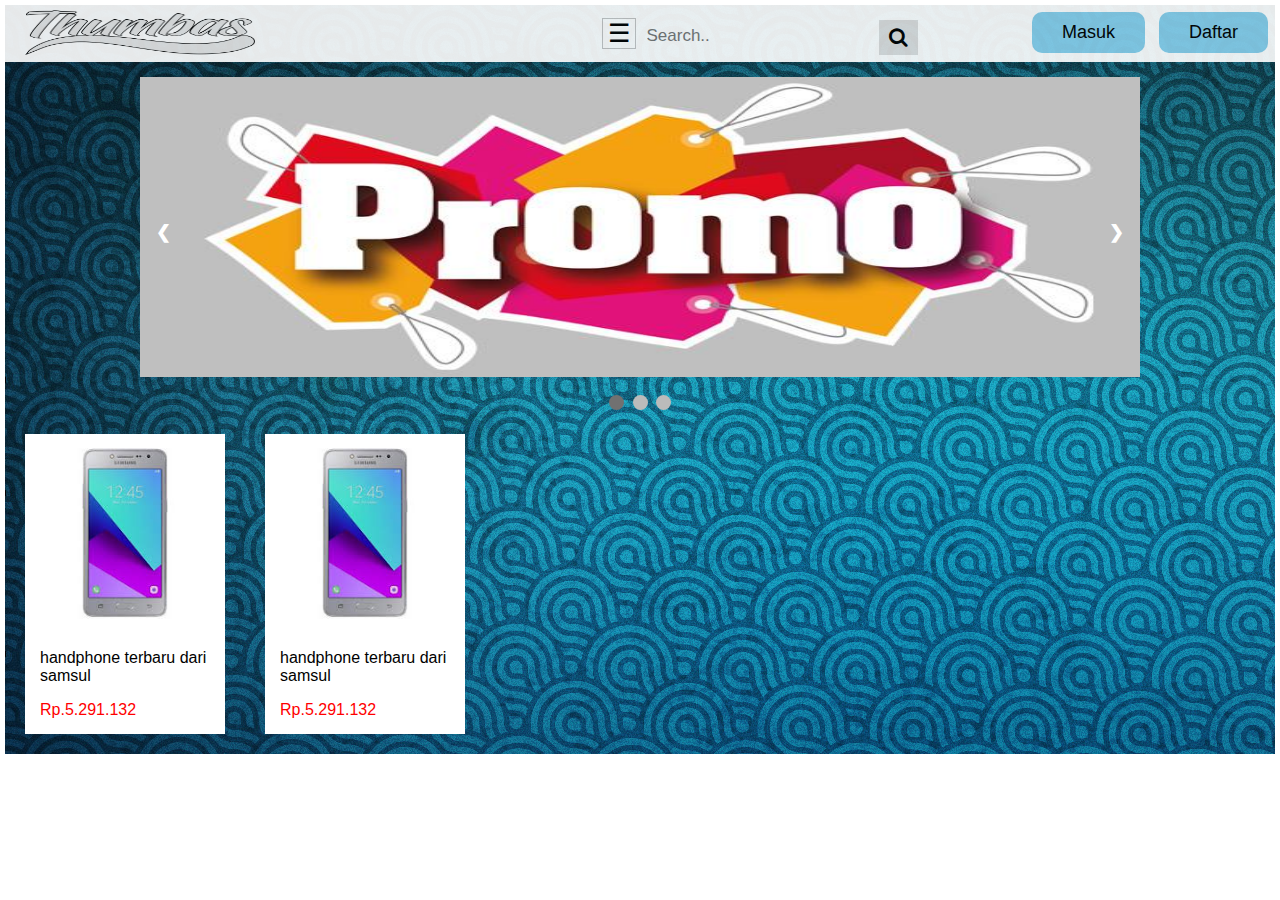
<file: index.html>
<!DOCTYPE html>
<html>
<head>
	<title>Thumbas</title>
	<link rel="stylesheet" href="https://cdnjs.cloudflare.com/ajax/libs/font-awesome/4.7.0/css/font-awesome.min.css">
	<link rel="stylesheet" type="text/css" href="home.css">
	<script src="https://ajax.googleapis.com/ajax/libs/jquery/3.3.1/jquery.min.js"></script>
</head>
<body>
<div class="container">
    <div class="header">
      	<img src="logo thumbas.png" class="logo">
      	<div class="topnav">
      		<div class= "flip">
      			<span style="font-size:25px;cursor:pointer;margin: 5px;">&#9776;</span>
      		</div>
  			<div class="panel">
  				<a href="#">baju</a>
    			<a href="#">mainan</a>
    			<a href="#">barang elektronik</a>
  			</div>
        	<div class="search-container">
            	<form action="/action_page.php">
                	<input type="text" placeholder="Search.." name="search" style="margin: 5px">
                	<button type="submit"><i class="fa fa-search"></i></button>
            	</form>
       		</div>
      	</div>
      	<a href="login.html" class="login">Masuk</a>
      	<a href="#" class="signup">Daftar</a>
      	
    </div>
    <div class="slideshow-container">
    <a href="promo.html">
    	<div class="mySlides fade">
  				<img src="promo1.jpg" style="width:1000px;height: 300px" >
		</div>
		<div class="mySlides fade">
  			<img src="promo2.png" style="width:1000px;height: 300px">
		</div>
		<div class="mySlides fade">
			<img src="promo3.jpg" style="width:1000px;height: 300px">
		</div>
	</a>
		<a class="prev" onclick="plusSlides(-1)">&#10094;</a>
		<a class="next" onclick="plusSlides(1)">&#10095;</a>

	</div>
	<br>
	<div style="text-align:center">
		<span class="dot" onclick="currentSlide(1)"></span> 
  		<span class="dot" onclick="currentSlide(2)"></span> 
  		<span class="dot" onclick="currentSlide(3)"></span> 
	</div>
	<script type="text/javascript" src="home.js"></script>
	<div class="list">
		<div class="barang">
			<a target="_blank" href="barang.html">
				<img src="handphone.jpg" style="width: 100%;height: auto;">
			</a>
			<div class="harga">
				handphone terbaru dari samsul
				<p style="color: red" ng-model="myInput1">Rp.5.291.132</p>
			</div>
		</div>
		<div class="barang">
			<a target="_blank" href="barang.html">
				<img src="handphone.jpg" style="width: 100%;height: auto;">
			</a>
			<div class="harga">
				handphone terbaru dari samsul
				<p style="color: red">Rp.5.291.132</p>
			</div>
		</div>
	</div>
</div>
</body>
</html>
</file>
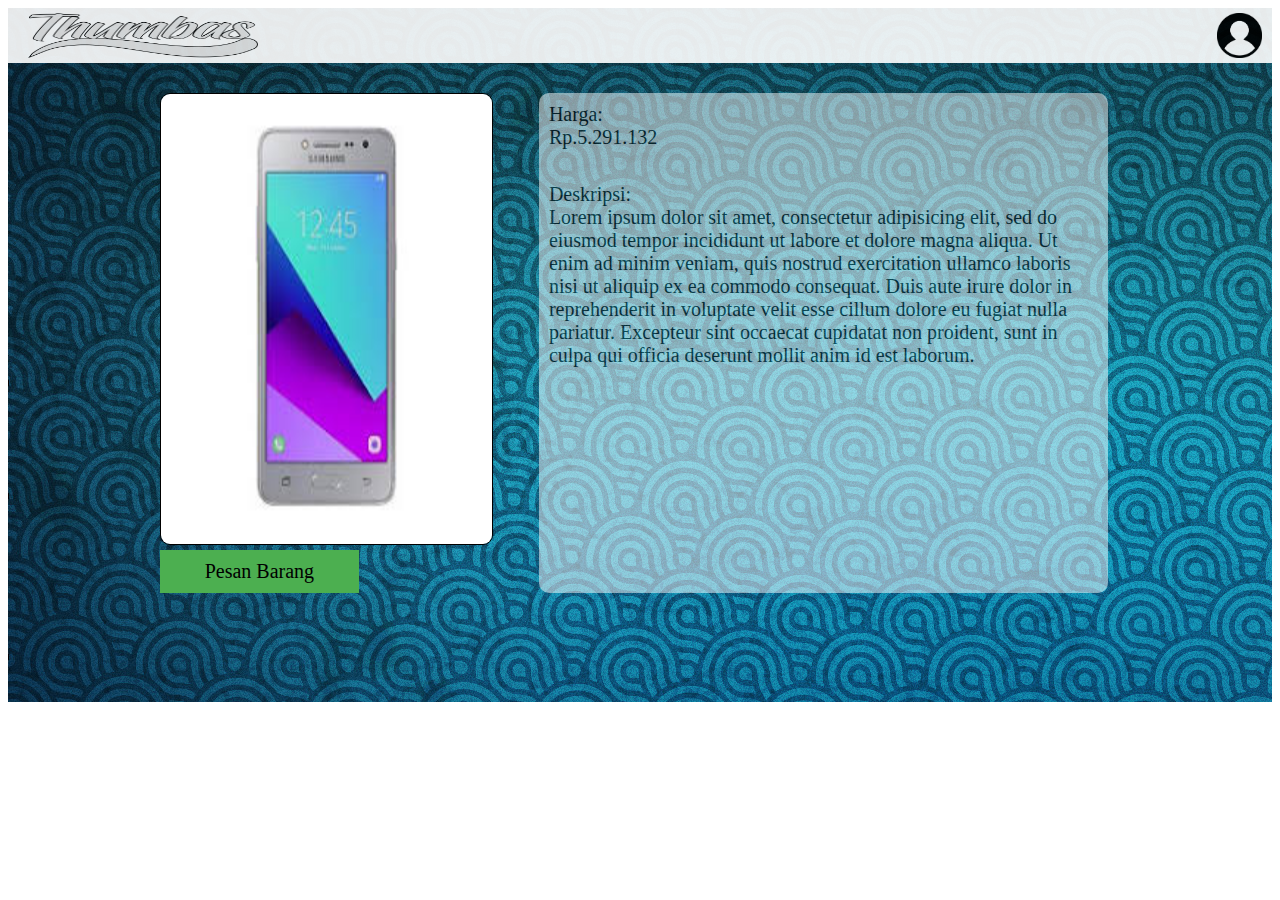
<file: barang.html>
<!DOCTYPE html>
<html>
<head>
	<title></title>
	<link rel="stylesheet" type="text/css" href="barang.css">
</head>
<body>
<div class="container">
    <div class="header">
      	<a href="index.html">
          <img src="logo thumbas.png" class="logo">
        </a>
        <img src="avatar.png" onclick="openNav()" class="profile" style="cursor: pointer;">
    </div>
    <div class="barang">
    	<img src="handphone.jpg" class="image">
    	<div class="deskripsi">
    		<div class="harga">
          Harga:
          <br>
         Rp.5.291.132
        </div>
        <p>Deskripsi:<br>
    		Lorem ipsum dolor sit amet, consectetur adipisicing elit, sed do eiusmod
    		tempor incididunt ut labore et dolore magna aliqua. Ut enim ad minim veniam,
    		quis nostrud exercitation ullamco laboris nisi ut aliquip ex ea commodo
    		consequat. Duis aute irure dolor in reprehenderit in voluptate velit esse
    		cillum dolore eu fugiat nulla pariatur. Excepteur sint occaecat cupidatat non
    		proident, sunt in culpa qui officia deserunt mollit anim id est laborum.</p>
    	</div>
    	<a href="transaksi.html" class="pesan">Pesan Barang</a>
    </div>
    <div id="mySidenav" class="sidenav">
  		<a href="javascript:void(0)" class="closebtn" onclick="closeNav()">&times;</a>
  		<div class="avatar" >
  			<p> <img src="avatar.png" width="120" height="120"></p>
  			<div class="diri">
  				<p>Nama: Abimanyu</p>
  				<br>
  				<p>Saldo: Rp.0</p>
  			</div>
  		 <a href="profile.html"> Profil Lengkap </a>
  		</div>
  		<a href="transaksi.html">
  			<img src="logo dolar.png" class="icon">
  			Pembayaran
  		</a>
 		<a href="inbox.html">
  			<img src="logo inbox.png" class="icon">
  			Inbox
  		</a>
  		<a href="cs.html">
  			<img src="logo customer service.png" class="icon">
  			Customer Service
  		</a>
  		<a href="toko.html">
  			<img src="logo toko.png" class="icon">
  			Toko
  		</a>
  		<a href="index.html">
  			<img src="logo keluar.png" class="icon">
  			Keluar
  		</a>
  		<script type="text/javascript" src="home.js"></script>
	</div>
</div>
</body>
</html>
</file>
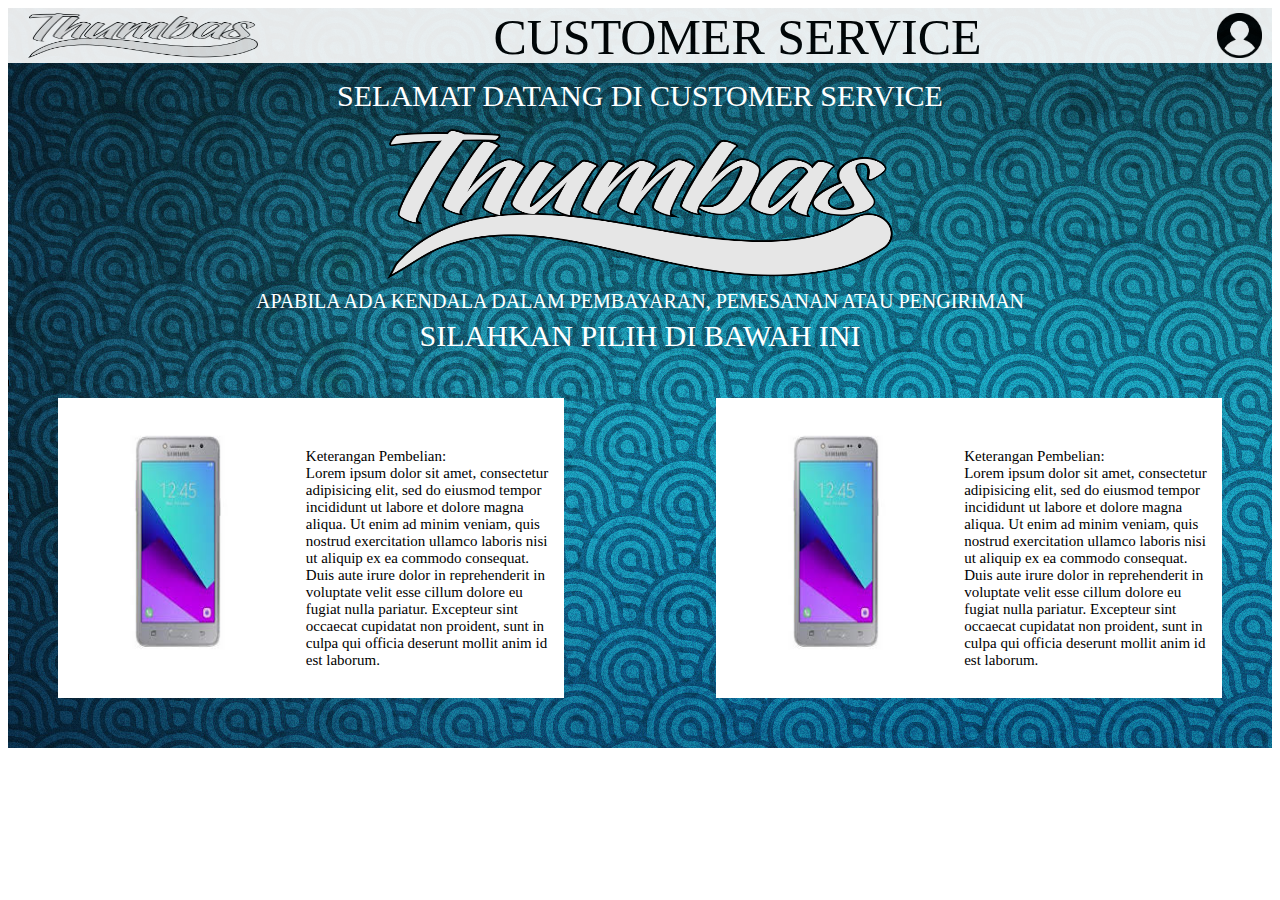
<file: cs.html>
<!DOCTYPE html>
<html>
<head>
	<title>Customer Service</title>
	<link rel="stylesheet" type="text/css" href="cs.css">
</head>
<body>
<div class="container">
    <div class="header">
    	customer service
      	<a href="index.html">
          <img src="logo thumbas.png" class="logo">
        </a>
        <img src="avatar.png" onclick="openNav()" class="profile" style="cursor: pointer;">
    </div>
	<div id="mySidenav" class="sidenav">
  		<a href="javascript:void(0)" class="closebtn" onclick="closeNav()">&times;</a>
  		<div class="avatar" >
  			<p> <img src="avatar.png" width="120" height="120"></p>
  			<div class="diri">
  				<p>Nama: Abimanyu</p>
  				<br>
  				<p>Saldo: Rp.0</p>
  			</div>
  		 <a href="profile.html"> Profil Lengkap </a>
  		</div>
  		<a href="transaksi.html">
  			<img src="logo dolar.png" class="icon">
  			Pembayaran
  		</a>
 		<a href="inbox.html">
  			<img src="logo inbox.png" class="icon">
  			Inbox
  		</a>
  		<a href="cs.html">
  			<img src="logo customer service.png" class="icon">
  			Customer Service
  		</a>
  		<a href="toko.html">
  			<img src="logo toko.png" class="icon">
  			Toko
  		</a>
  		<a href="index.html">
  			<img src="logo keluar.png" class="icon">
  			Keluar
  		</a>
  		<script type="text/javascript" src="home.js"></script>
	</div>

	<div class="atas">
		<p>selamat datang di customer service</p>
		<img src="logo thumbas.png" height="150" width="50%">
		<p style="font-size: 20px">apabila ada kendala dalam pembayaran, pemesanan atau pengiriman</p>
		<p>silahkan pilih di bawah ini</p>
	</div>
	<div class="mas">
		<a href="cs1.html">
		<div class="avatar" >
  			<p> <img src="handphone.jpg" width="200" height="250"></p>
  			<div class="diri" style="width:50%;height: 250px">
  				<p style="width: 100%;color: black">Keterangan Pembelian:<br>
  				Lorem ipsum dolor sit amet, consectetur adipisicing elit, sed do eiusmod
  				tempor incididunt ut labore et dolore magna aliqua. Ut enim ad minim veniam,
  				quis nostrud exercitation ullamco laboris nisi ut aliquip ex ea commodo
  				consequat. Duis aute irure dolor in reprehenderit in voluptate velit esse
  				cillum dolore eu fugiat nulla pariatur. Excepteur sint occaecat cupidatat non
  				proident, sunt in culpa qui officia deserunt mollit anim id est laborum.</p>
  			</div>
  		</div>
  	</a>
	</div>
	<div class="alah">
		<a href="cs1.html">
		<div class="avatar" >
  			<p> <img src="handphone.jpg" width="200" height="250"></p>
  			<div class="diri" style="width: 50%">
  				<p style="width: 100%;color: black">Keterangan Pembelian:<br>
  				Lorem ipsum dolor sit amet, consectetur adipisicing elit, sed do eiusmod
  				tempor incididunt ut labore et dolore magna aliqua. Ut enim ad minim veniam,
  				quis nostrud exercitation ullamco laboris nisi ut aliquip ex ea commodo
  				consequat. Duis aute irure dolor in reprehenderit in voluptate velit esse
  				cillum dolore eu fugiat nulla pariatur. Excepteur sint occaecat cupidatat non
  				proident, sunt in culpa qui officia deserunt mollit anim id est laborum.</p>
  			</div>
  		</div>
  	</a>
	</div>
</div>
</body>
</html>
</file>
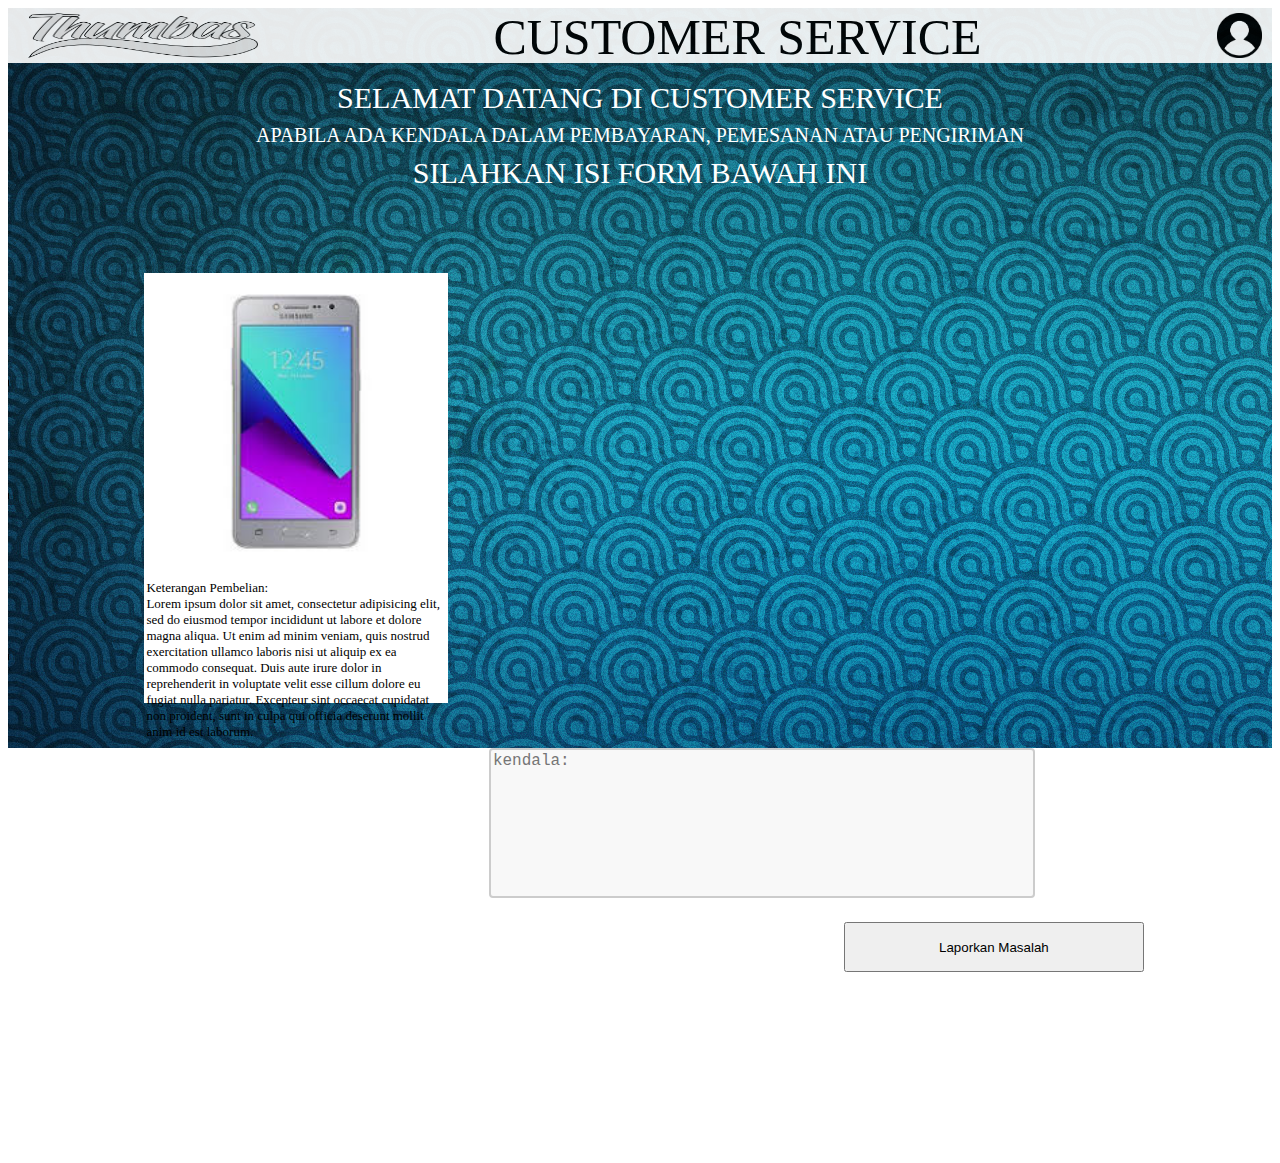
<file: cs1.html>
<!DOCTYPE html>
<html>
<head>
	<title>Customer Service</title>
	<link rel="stylesheet" type="text/css" href="cs1.css">
</head>
<body>
<div class="container">
    <div class="header">
    	customer service
      	<a href="index.html">
          <img src="logo thumbas.png" class="logo">
        </a>
        <img src="avatar.png" onclick="openNav()" class="profile" style="cursor: pointer;">
    </div>
	   <div id="mySidenav" class="sidenav">
  		<a href="javascript:void(0)" class="closebtn" onclick="closeNav()">&times;</a>
  		<div class="avatar" >
  			<p> <img src="avatar.png" width="120" height="120"></p>
  			<div class="diri">
  				<p>Nama: Abimanyu</p>
  				<br>
  				<p>Saldo: Rp.0</p>
  			</div>
  		 <a> Profil Lengkap </a>
  		</div>
  		<a href="transaksi.html">
  			<img src="logo dolar.png" class="icon">
  			Pembayaran
  		</a>
 		<a href="inbox.html">
  			<img src="logo inbox.png" class="icon">
  			Inbox
  		</a>
  		<a href="cs.html">
  			<img src="logo customer service.png" class="icon">
  			Customer Service
  		</a>
  		<a href="toko.html">
  			<img src="logo toko.png" class="icon">
  			Toko
  		</a>
  		<a href="index.html">
  			<img src="logo keluar.png" class="icon">
  			Keluar
  		</a>
  		<script type="text/javascript" src="home.js"></script>
	</div>

	<div class="atas">
		<p>selamat datang di customer service</p>
		<p style="font-size: 20px">apabila ada kendala dalam pembayaran, pemesanan atau pengiriman</p>
		<p>silahkan isi form bawah ini</p>
	</div>
  <div class="kendala">
    <div class="foto">
      <img src="handphone.jpg" width="100%" height="70%">
      <p>Keterangan Pembelian: <br>Lorem ipsum dolor sit amet, consectetur adipisicing elit, sed do eiusmod
      tempor incididunt ut labore et dolore magna aliqua. Ut enim ad minim veniam,
      quis nostrud exercitation ullamco laboris nisi ut aliquip ex ea commodo
      consequat. Duis aute irure dolor in reprehenderit in voluptate velit esse
      cillum dolore eu fugiat nulla pariatur. Excepteur sint occaecat cupidatat non
      proident, sunt in culpa qui officia deserunt mollit anim id est laborum.</p>
    </div>
    <div class="masukan">
      <textarea placeholder="kendala:"></textarea>
      <a href="index.html">
        <button type="submit" style="height: 50px;width: 300px;margin-left: 355px;margin-top: 20px">Laporkan Masalah</button>
      </a>
    </div>
  </div>
</div>
</body>
</html>
</file>
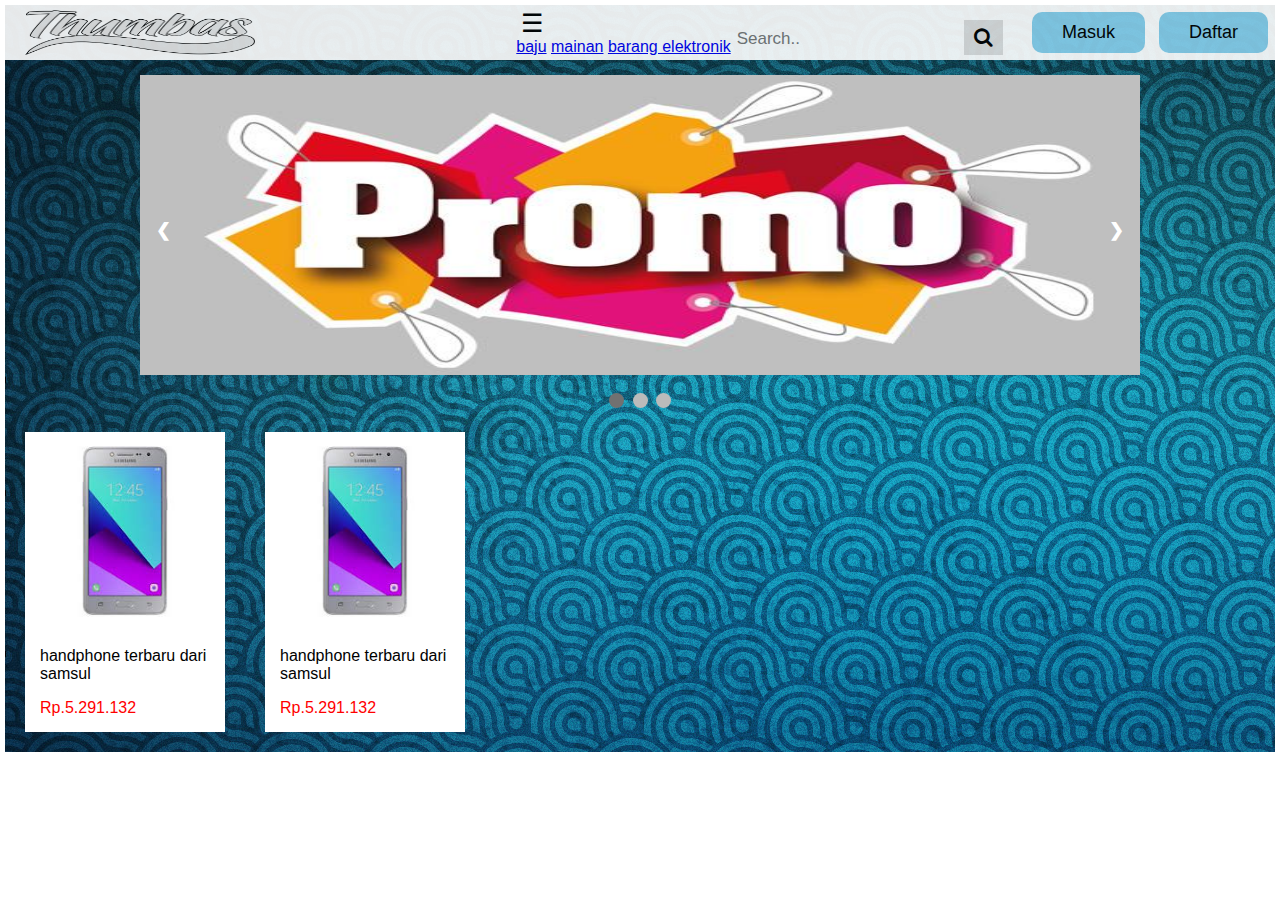
<file: home.html>
<!DOCTYPE html>
<html>
<head>
	<title>Thumbas</title>
	<link rel="stylesheet" href="https://cdnjs.cloudflare.com/ajax/libs/font-awesome/4.7.0/css/font-awesome.min.css">
	<link rel="stylesheet" type="text/css" href="home.css">
</head>
<body>
<div class="container">
    <div class="header">
      	<img src="logo thumbas.png" class="logo">
      	<div class="topnav">
      		<div class="dropdown">
      			<span style="font-size:25px;cursor:pointer;margin: 5px;">&#9776;</span>
  				<div class="dropdown-content">
  					<a href="#">baju</a>
    				<a href="#">mainan</a>
    				<a href="#">barang elektronik</a>
  				</div>
			</div>
        	<div class="search-container">
            	<form action="/action_page.php">
                	<input type="text" placeholder="Search.." name="search">
                	<button type="submit"><i class="fa fa-search"></i></button>
            	</form>
       		</div>
      	</div>
      	<a href="login.html" class="login">Masuk</a>
      	<a href="#" class="signup">Daftar</a>
    </div>
    <div class="slideshow-container">
    	<div class="mySlides fade">
  			<img src="promo1.jpg" style="width:1000px;height: 300px">
		</div>
		<div class="mySlides fade">
  			<img src="promo2.png" style="width:1000px;height: 300px">
		</div>
		<div class="mySlides fade">
			<img src="promo3.jpg" style="width:1000px;height: 300px">
		</div>
		<a class="prev" onclick="plusSlides(-1)">&#10094;</a>
		<a class="next" onclick="plusSlides(1)">&#10095;</a>

	</div>
	<br>
	<div style="text-align:center">
		<span class="dot" onclick="currentSlide(1)"></span> 
  		<span class="dot" onclick="currentSlide(2)"></span> 
  		<span class="dot" onclick="currentSlide(3)"></span> 
	</div>
	<script type="text/javascript" src="home.js"></script>
	<div class="list">
		<div class="barang">
			<a target="_blank" href="handphone.jpg">
				<img src="handphone.jpg" style="width: 100%;height: auto;">
			</a>
			<div class="harga">
				handphone terbaru dari samsul
				<p style="color: red">Rp.5.291.132</p>
			</div>
		</div>
		<div class="barang">
			<a target="_blank" href="handphone.jpg">
				<img src="handphone.jpg" style="width: 100%;height: auto;">
			</a>
			<div class="harga">
				handphone terbaru dari samsul
				<p style="color: red">Rp.5.291.132</p>
			</div>
		</div>
	</div>
</div>

</body>
</html>
</file>
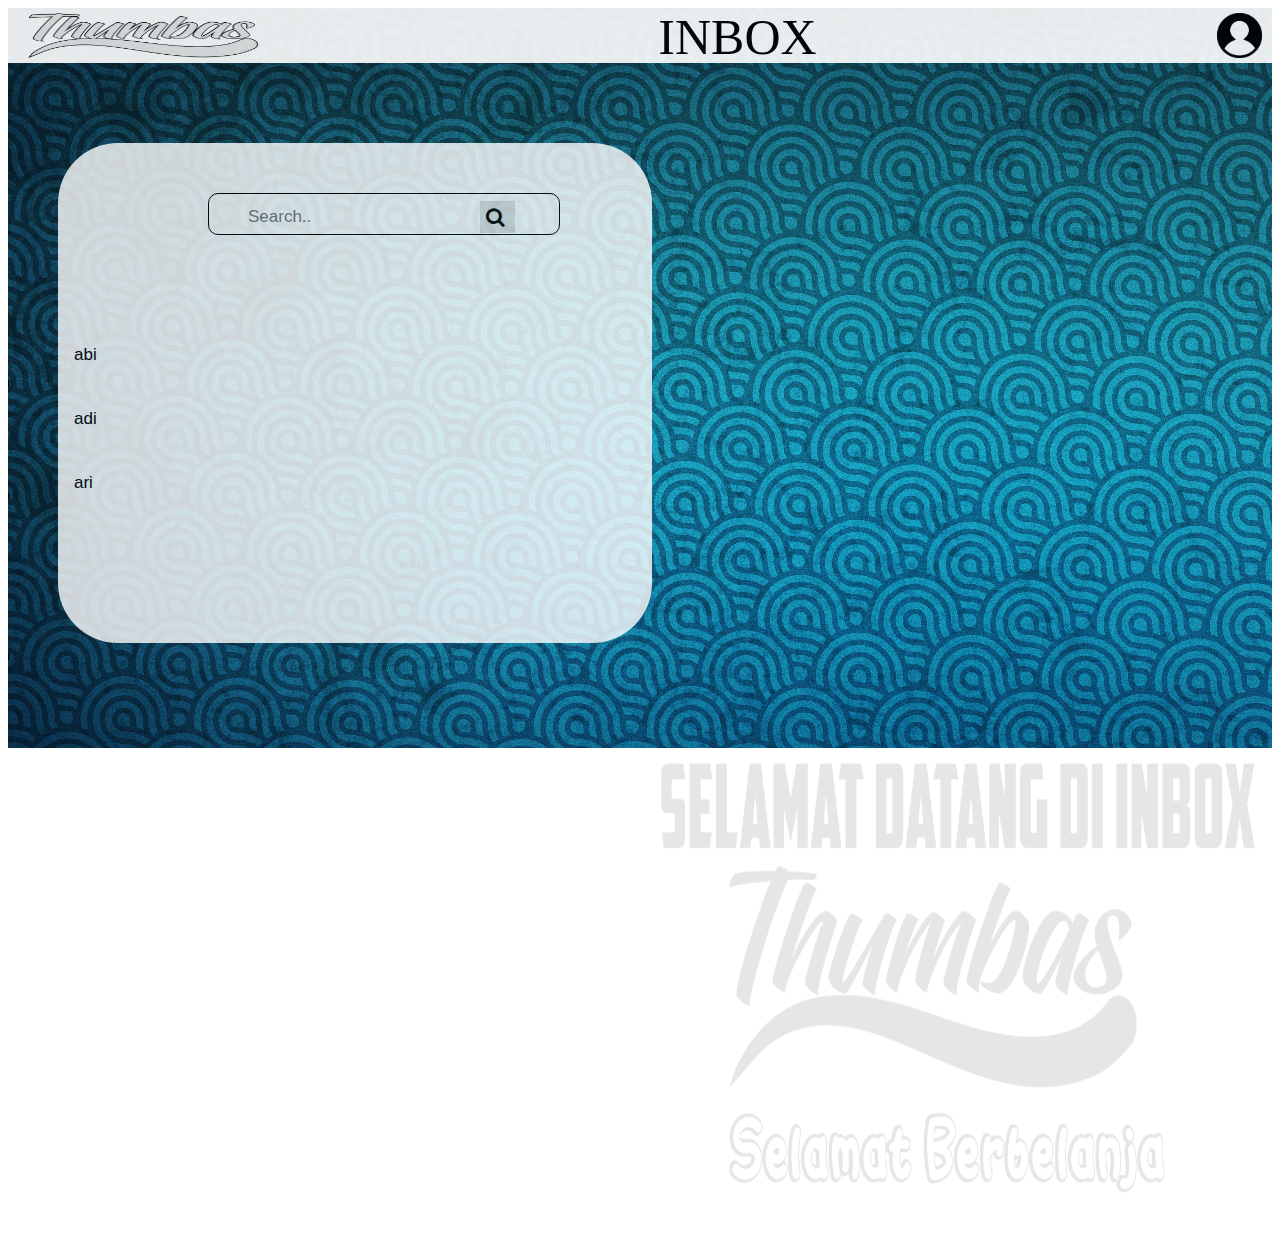
<file: inbox.html>
<!DOCTYPE html>
<html>
<head>
	<title>INBOX</title>
	<link rel="stylesheet" type="text/css" href="inbox.css">
	<link rel="stylesheet" href="https://cdnjs.cloudflare.com/ajax/libs/font-awesome/4.7.0/css/font-awesome.min.css">
	<script src="https://ajax.googleapis.com/ajax/libs/jquery/3.3.1/jquery.min.js"></script>
</head>
<body>
<div class="container">
    <div class="header">
    	inbox
      	<a href="index.html">
          <img src="logo thumbas.png" class="logo">
        </a>
        <img src="avatar.png" onclick="openNav()" class="profile" style="cursor: pointer;">
    </div>
	<div id="mySidenav" class="sidenav">
  		<a href="javascript:void(0)" class="closebtn" onclick="closeNav()">&times;</a>
  		<div class="avatar" >
  			<p> <img src="avatar.png" width="120" height="120"></p>
  			<div class="diri">
  				<p>Nama: Abimanyu</p>
  				<br>
  				<p>Saldo: Rp.0</p>
  			</div>
  		 <a href="profile.html"> Profil Lengkap </a>
  		</div>
  		<a href="transaksi.html">
  			<img src="logo dolar.png" class="icon">
  			Pembayaran
  		</a>
 		<a href="inbox.html">
  			<img src="logo inbox.png" class="icon">
  			Inbox
  		</a>
  		<a href="cs.html">
  			<img src="logo customer service.png" class="icon">
  			Customer Service
  		</a>
  		<a href="toko.html">
  			<img src="logo toko.png" class="icon">
  			Toko
  		</a>
  		<a href="index.html">
  			<img src="logo keluar.png" class="icon">
  			Keluar
  		</a>
  		<script type="text/javascript" src="home.js"></script>
	</div>
	<div class="inbox">
		<div class="topnav">
			<div class="search-container">
            	<form action="/action_page.php">
                	<input type="text" placeholder="Search.." name="search" style="margin: 5px">
                	<button type="submit"><i class="fa fa-search" style="margin: auto;float: right;"></i></button>
            	</form>
       		</div>
       	</div>

       	<br>
		<button class="tablinks" onclick="openCity(event, 'abi')">abi</button>
  		<button class="tablinks" onclick="openCity(event, 'adi')">adi</button>
  		<button class="tablinks" onclick="openCity(event, 'ari')">ari</button>
	</div>
	
	<div class="chat">
		<div class="thumbas">
			<img src="logo dalam inbox.png" width="100%" height="430">
		</div>

		<script type="text/javascript" src="home.js"></script>
		<div id="abi" class="tabcontent">
			<img src="chat inbox 2.png" class="gelembung2">
			<img src="chat inbox.png" class="gelembung">
			<img src="chat inbox 2.png" class="gelembung3">
			<div class="a">
				<script type="text/javascript" src="angular.min.js"></script>
				<body ng-app="">
						<input type="form" name="form" ng-model="q" style="margin-left: 35px;height: 30px;width: 550px;" placeholder="enter your message...">
				</body>
			</div>
		</div>
		<div id="adi" class="tabcontent">
			<img src="chat inbox 2.png" class="gelembung2">
			<img src="chat inbox.png" class="gelembung">
			<img src="chat inbox 2.png" class="gelembung3">
			<div class="a">
				<script type="text/javascript" src="angular.min.js"></script>
				<body ng-app="">
						<input type="form" name="form" ng-model="w" style="margin-left: 35px;height: 30px;width: 550px;" placeholder="enter your message...">
				</body>
			</div>
		</div>
		<div id="ari" class="tabcontent">
			<img src="chat inbox 2.png" class="gelembung2">
			<img src="chat inbox.png" class="gelembung">
			<img src="chat inbox 2.png" class="gelembung3">
  			<div class="a">
				<script type="text/javascript" src="angular.min.js"></script>
				<body ng-app="">
						<input type="form" name="form" ng-model="e" style="margin-left: 35px;height: 30px;width: 550px;" placeholder="enter your message...">
				</body>
			</div>
		</div>
	</div>
	
</div>
</body>
</html>
</file>
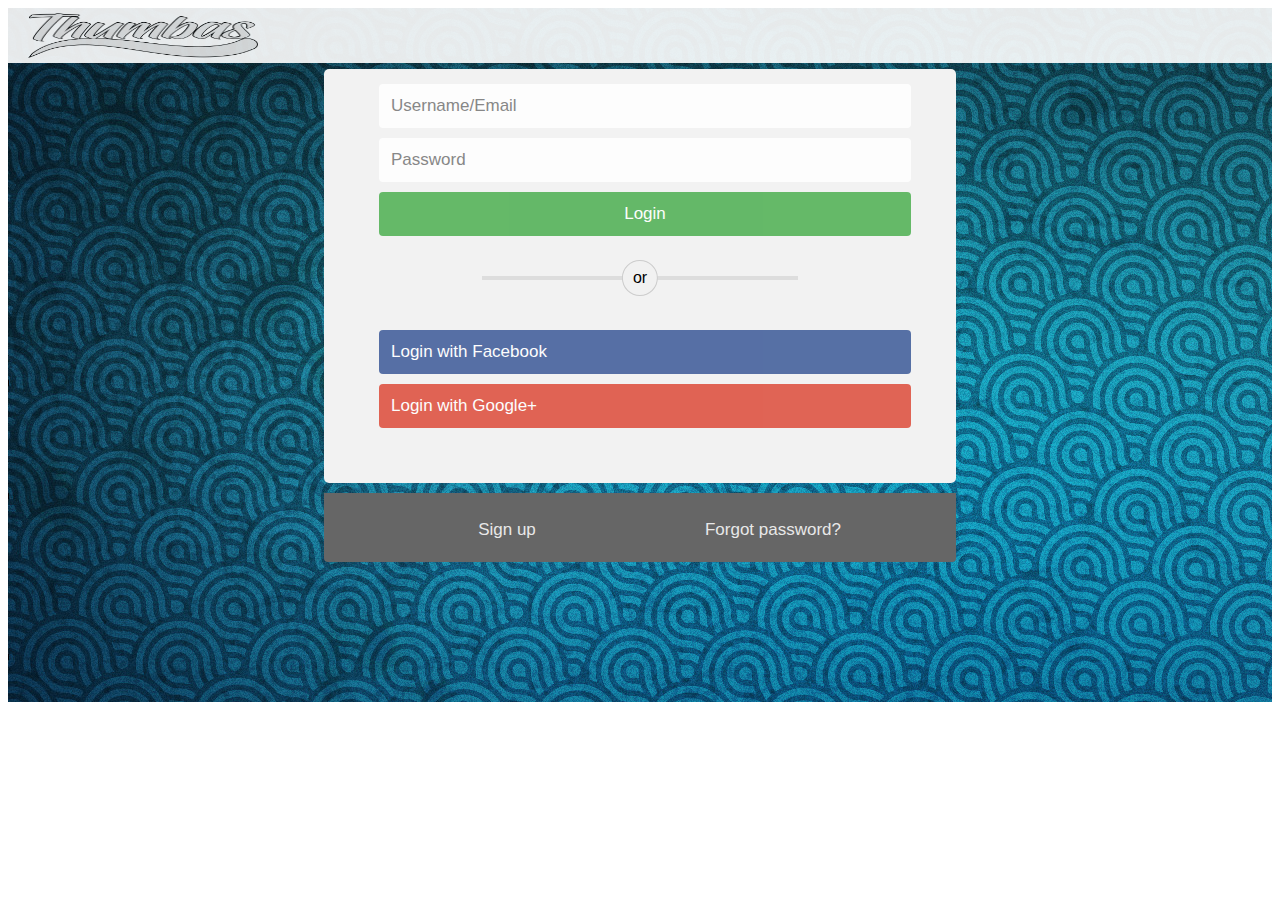
<file: login.html>
<!DOCTYPE html>
<html>
<head>
	<title></title>
	<link rel="stylesheet" type="text/css" href="login.css">
</head>
<body>
<div class="container">
    <div class="header">
      	<a href="index.html">
          <img src="logo thumbas.png" class="logo">
        </a>
    </div>
    <div class="login">
    	<form action="/action_page.php">
    		<div>
      			<div class="col">
        			<div class="hide-md-lg">
          				<p>Or sign in manually:</p>
        			</div>
        			<input type="text" name="username" placeholder="Username/Email" required>
        			<input type="password" name="password" placeholder="Password" required>
        			<input type="submit" value="Login">
        		</div>
        		<br>
        		<div class="hl">
        			<span class="hl-innertext">or</span>
        		</div>
        		<div class="col">
        			<a href="#" class="fb btn">
          				<i class="fa fa-facebook fa-fw"></i> Login with Facebook
         			</a>
        			<a href="#" class="google btn">
        				<i class="fa fa-google fa-fw"></i> Login with Google+
        			</a>
      			</div>
      		</div>
  		</form>
    </div>
    <div class="bottom-container">
      			<a href="#" style="color:white" class="btn">Sign up</a>
      			<a href="#" style="color:white" class="btn">Forgot password?</a>
    </div>
</div>
</body>
</html>
</file>
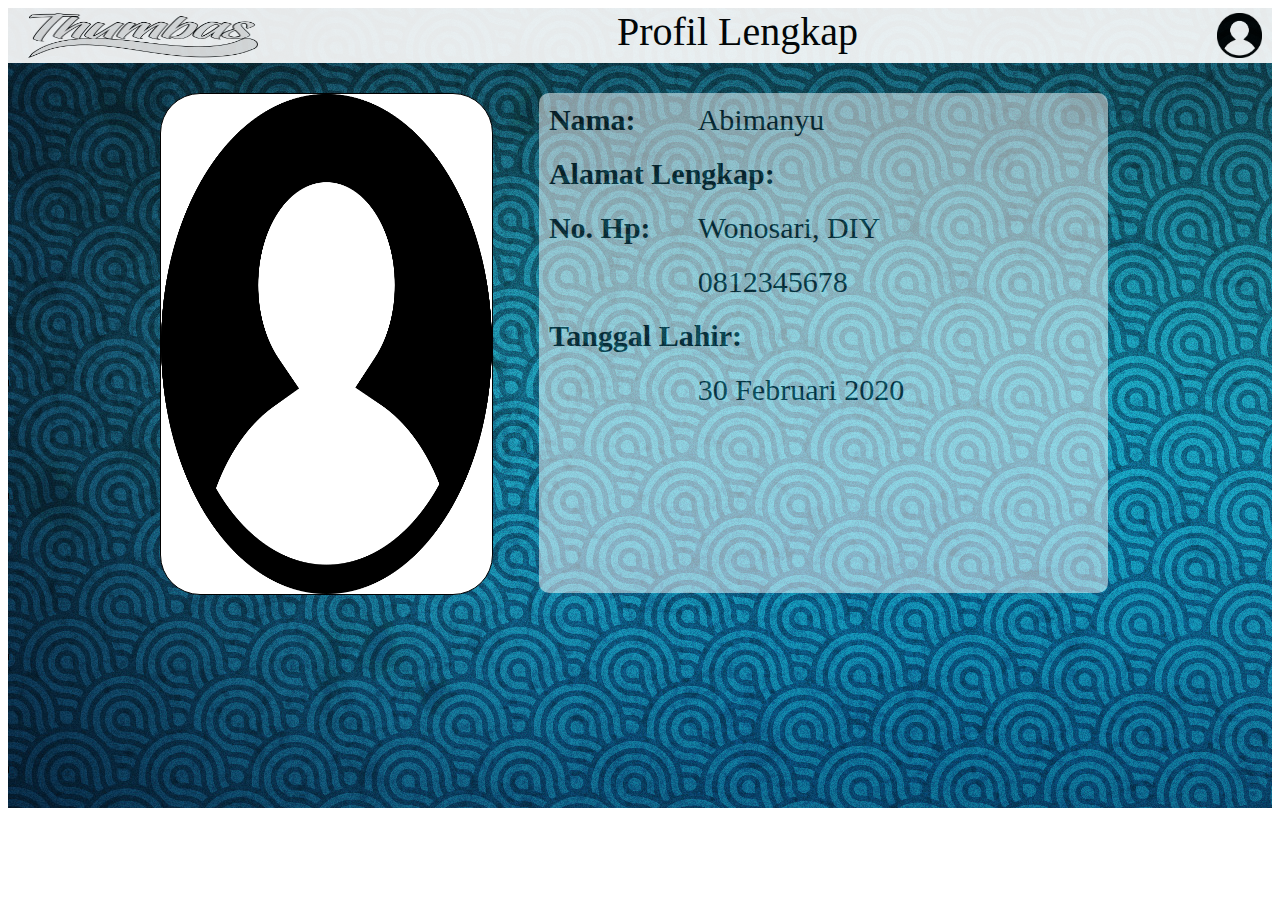
<file: profile.html>
<!DOCTYPE html>
<html>
<head>
	<title>Profile Lengkap</title>
	<link rel="stylesheet" type="text/css" href="profile.css">
</head>
<body>
<div class="container">
    <div class="header">
    	profil lengkap
      	<a href="index.html">
          <img src="logo thumbas.png" class="logo">
        </a>
        <img src="avatar.png" onclick="openNav()" class="profile" style="cursor: pointer;">
    </div>
	<div id="mySidenav" class="sidenav">
  		<a href="javascript:void(0)" class="closebtn" onclick="closeNav()">&times;</a>
  		<div class="avatar" >
  			<p> <img src="avatar.png" width="120" height="120"></p>
  			<div class="diri">
  				<p>Nama: Abimanyu</p>
  				<br>
  				<p>Saldo: Rp.0</p>
  			</div>
  		 <a href="profile.html"> Profil Lengkap </a>
  		</div>
  		<a href="transaksi.html">
  			<img src="logo dolar.png" class="icon">
  			Pembayaran
  		</a>
 		<a href="inbox.html">
  			<img src="logo inbox.png" class="icon">
  			Inbox
  		</a>
  		<a href="cs.html">
  			<img src="logo customer service.png" class="icon">
  			Customer Service
  		</a>
  		<a href="toko.html">
  			<img src="logo toko.png" class="icon">
  			Toko
  		</a>
  		<a href="index.html">
  			<img src="logo keluar.png" class="icon">
  			Keluar
  		</a>
  		<script type="text/javascript" src="home.js"></script>
	</div>

  <div class="barang">
      <img src="avatar.png" class="image">
      <div class="deskripsi">
        <p> Nama:</p>
        <a>Abimanyu</a>
        <p>Alamat Lengkap:</p>
        <a>Wonosari, DIY</a>
        <p>No. Hp:</p>
        <a>0812345678</a>
        <p>Tanggal Lahir:</p>
        <a>30 Februari 2020</a>
      </div>
    </div>
</div>
</body>
</html>
</file>
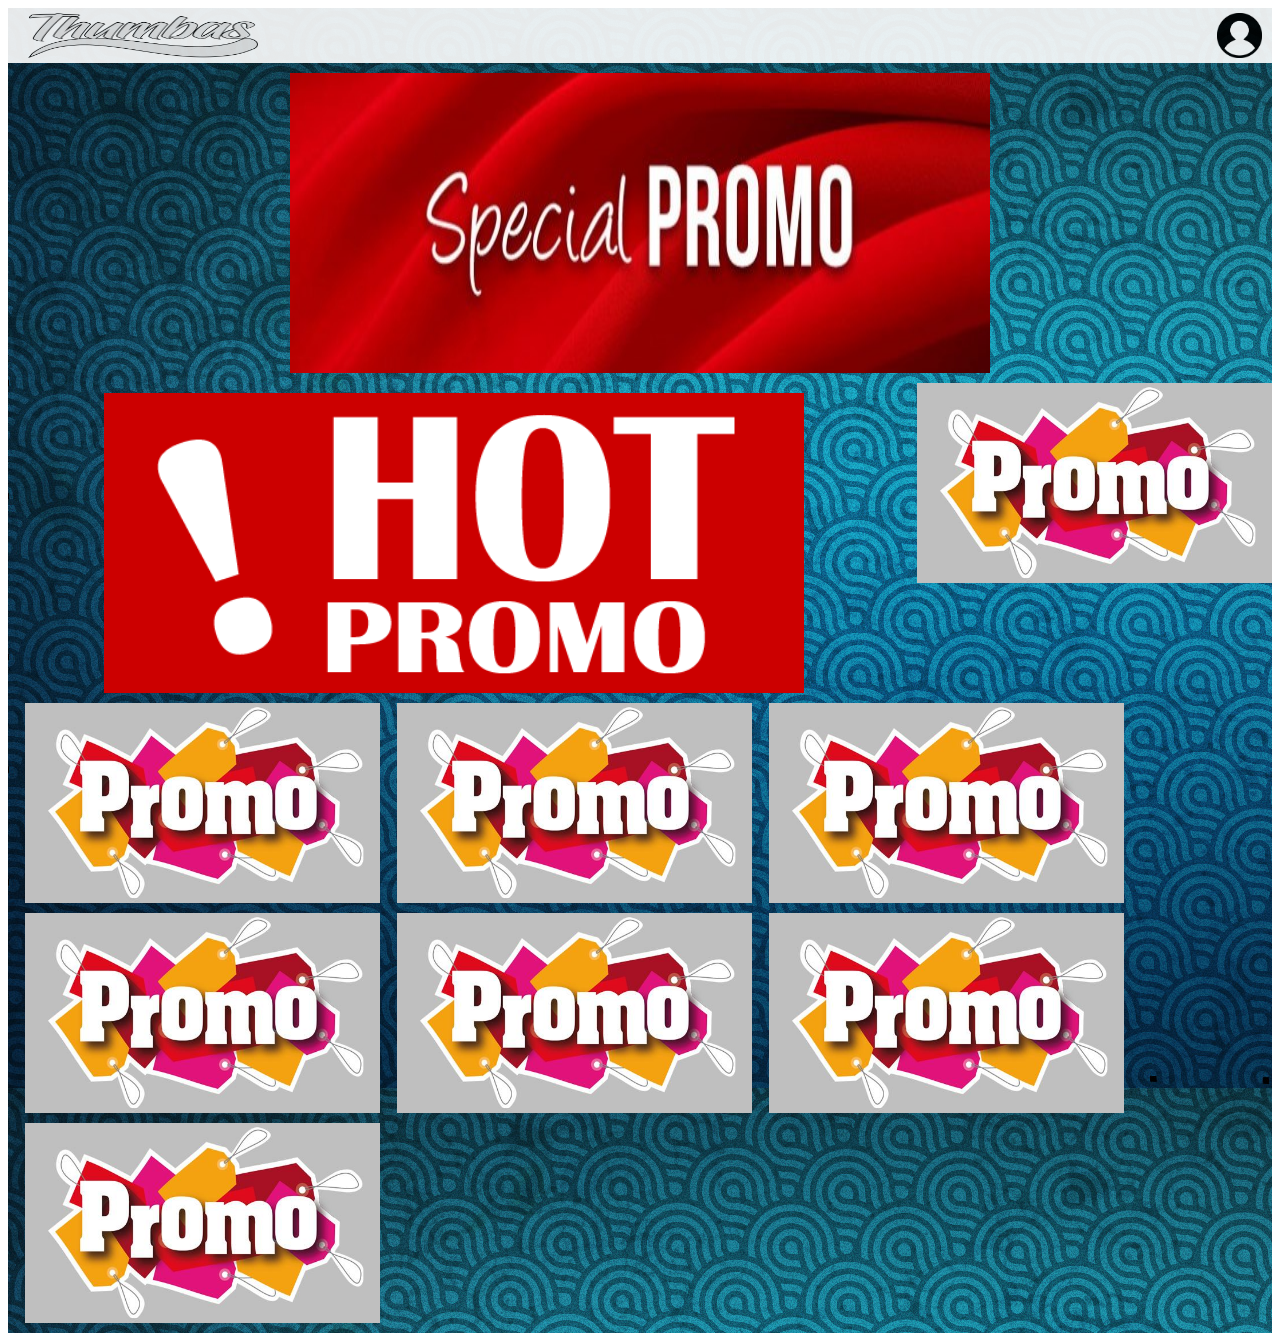
<file: promo.html>
<!DOCTYPE html>
<html>
<head>
	<title>promo</title>
	<link rel="stylesheet" type="text/css" href="promo.css">
</head>
<body>
<div class="container">
    <div class="header">
      	<a href="index.html">
          <img src="logo thumbas.png" class="logo">
        </a>
        <img src="avatar.png" onclick="openNav()" class="profile" style="cursor: pointer;">
    </div>
    <div class="list">
		<div class="barang1">
			<a target="_blank" href="promo3.jpg">
				<img src="promo3.jpg" style="width: 100%;height: 300px;">
			</a>
		</div>
		<div class="barang1">
			<a target="_blank" href="promo2.png">
				<img src="promo2.png" style="width: 100%;height: 300px;">
			</a>
		</div>
		<br>
		<div class="barang">
			<a target="_blank" href="promo1.jpg">
				<img src="promo1.jpg" style="width: 100%;height: 200px;">
			</a>
		</div>
		<div class="barang">
			<a target="_blank" href="promo1.jpg">
				<img src="promo1.jpg" style="width: 100%;height: 200px;">
			</a>
		</div>
		<div class="barang">
			<a target="_blank" href="promo1.jpg">
				<img src="promo1.jpg" style="width: 100%;height: 200px;">
			</a>
		</div>
		<div class="barang">
			<a target="_blank" href="promo1.jpg">
				<img src="promo1.jpg" style="width: 100%;height: 200px;">
			</a>
		</div>
		<div class="barang">
			<a target="_blank" href="promo1.jpg">
				<img src="promo1.jpg" style="width: 100%;height: 200px;">
			</a>
		</div>
		<div class="barang">
			<a target="_blank" href="promo1.jpg">
				<img src="promo1.jpg" style="width: 100%;height: 200px;">
			</a>
		</div>
		<div class="barang">
			<a target="_blank" href="promo1.jpg">
				<img src="promo1.jpg" style="width: 100%;height: 200px;">
			</a>
		</div>
		<div class="barang">
			<a target="_blank" href="promo1.jpg">
				<img src="promo1.jpg" style="width: 100%;height: 200px;">
			</a>
		</div>
	</div>
	<div id="mySidenav" class="sidenav">
  		<a href="javascript:void(0)" class="closebtn" onclick="closeNav()">&times;</a>
  		<div class="avatar" >
  			<p> <img src="avatar.png" width="120" height="120"></p>
  			<div class="diri">
  				<p>Nama: Abimanyu</p>
  				<br>
  				<p>Saldo: Rp.0</p>
  			</div>
  		 <a href="profile.html"> Profil Lengkap </a>
  		</div>
  		<a href="transaksi.html">
  			<img src="logo dolar.png" class="icon">
  			Pembayaran
  		</a>
 		<a href="inbox.html">
  			<img src="logo inbox.png" class="icon">
  			Inbox
  		</a>
  		<a href="cs.html">
  			<img src="logo customer service.png" class="icon">
  			Customer Service
  		</a>
  		<a href="toko.html">
  			<img src="logo toko.png" class="icon">
  			Toko
  		</a>
  		<a href="index.html">
  			<img src="logo keluar.png" class="icon">
  			Keluar
  		</a>
  		<script type="text/javascript" src="home.js"></script>
	</div>
</div>
</body>
</html>
</file>
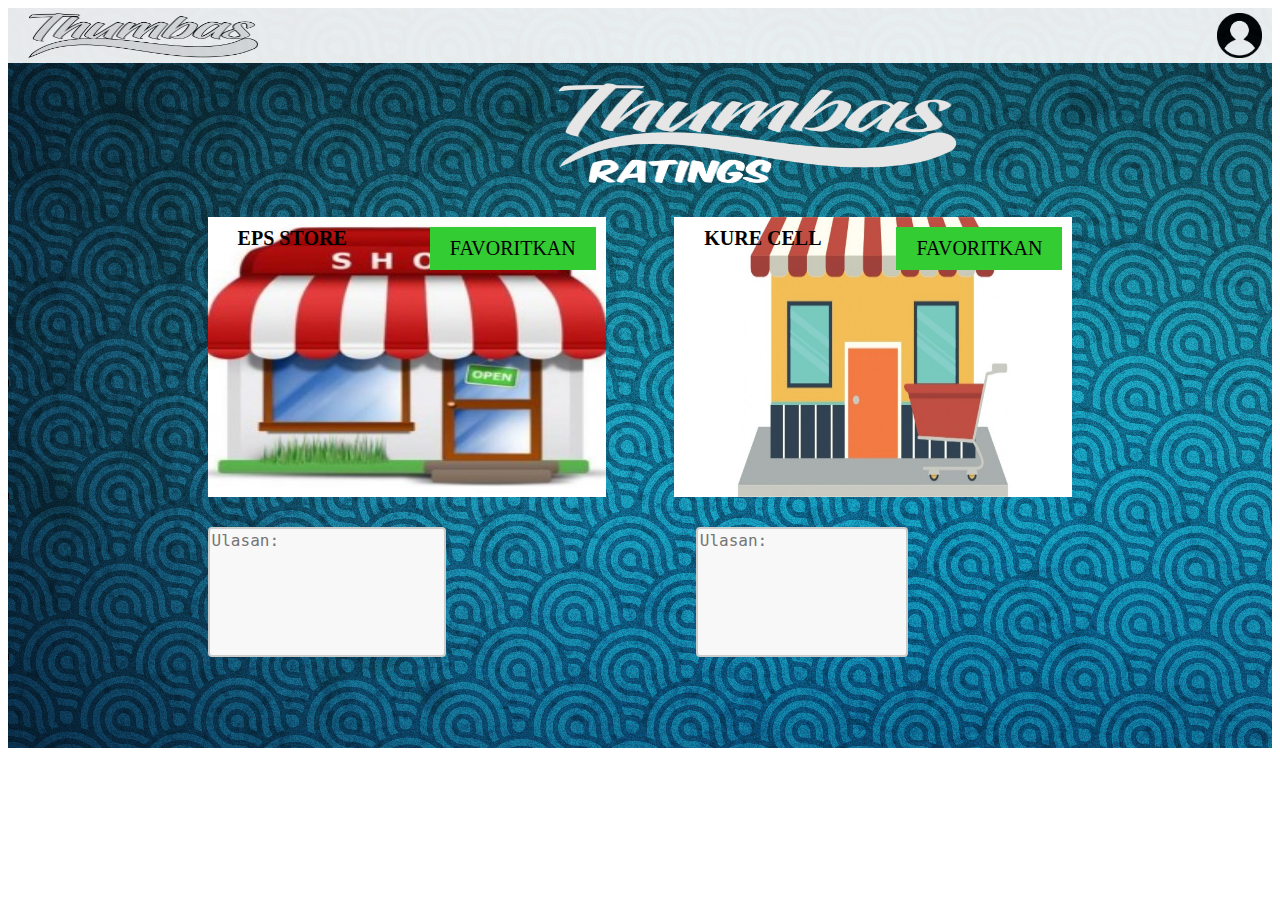
<file: rating.html>
<!DOCTYPE html>
<html>
<head>
	<title>rating</title>
	<link rel="stylesheet" type="text/css" href="rating.css">
</head>
<body>
<div class="container">
    <div class="header">
      	<a href="index.html">
          <img src="logo thumbas.png" class="logo">
        </a>
        <img src="avatar.png" onclick="openNav()" class="profile" style="cursor: pointer;">
    </div>
    <div id="mySidenav" class="sidenav">
  		<a href="javascript:void(0)" class="closebtn" onclick="closeNav()">&times;</a>
  		<div class="avatar" >
  			<p> <img src="avatar.png" width="120" height="120"></p>
  			<div class="diri">
  				<p>Nama: Abimanyu</p>
  				<br>
  				<p>Saldo: Rp.0</p>
  			</div>
  		 <a href="profile.html"> Profil Lengkap </a>
  		</div>
  		<a href="transaksi.html">
  			<img src="logo dolar.png" class="icon">
  			Pembayaran
  		</a>
 		<a href="inbox.html">
  			<img src="logo inbox.png" class="icon">
  			Inbox
  		</a>
  		<a href="cs.html">
  			<img src="logo customer service.png" class="icon">
  			Customer Service
  		</a>
  		<a href="toko.html">
  			<img src="logo toko.png" class="icon">
  			Toko
  		</a>
  		<a href="index.html">
  			<img src="logo keluar.png" class="icon">
  			Keluar
  		</a>
  		<script type="text/javascript" src="home.js"></script>
	</div>

	<img src="ratings.png" height="100" width="400" style="margin-top: 20px;margin-left: 550px">
	<div class="rating">
		<div class="barang">
			<img src="toko.jpg" class="toko">
			<div class="w">EPS STORE</div>
			<a href="#" type="submit">FAVORITKAN</a>
		</div>
		<div class="barang1">
			<img src="toko1.jpg" class="toko">
			<div class="w">KURE CELL</div>
			<a href="#" type="submit">FAVORITKAN</a>
		</div>
	</div>
	<div class="ulasan">
		<div class="q">
			<textarea placeholder="Ulasan:"></textarea>
		</div>
		<div class="e">
			<textarea placeholder="Ulasan:"></textarea>
		</div>
	</div>
</div>
</body>
</html>
</file>
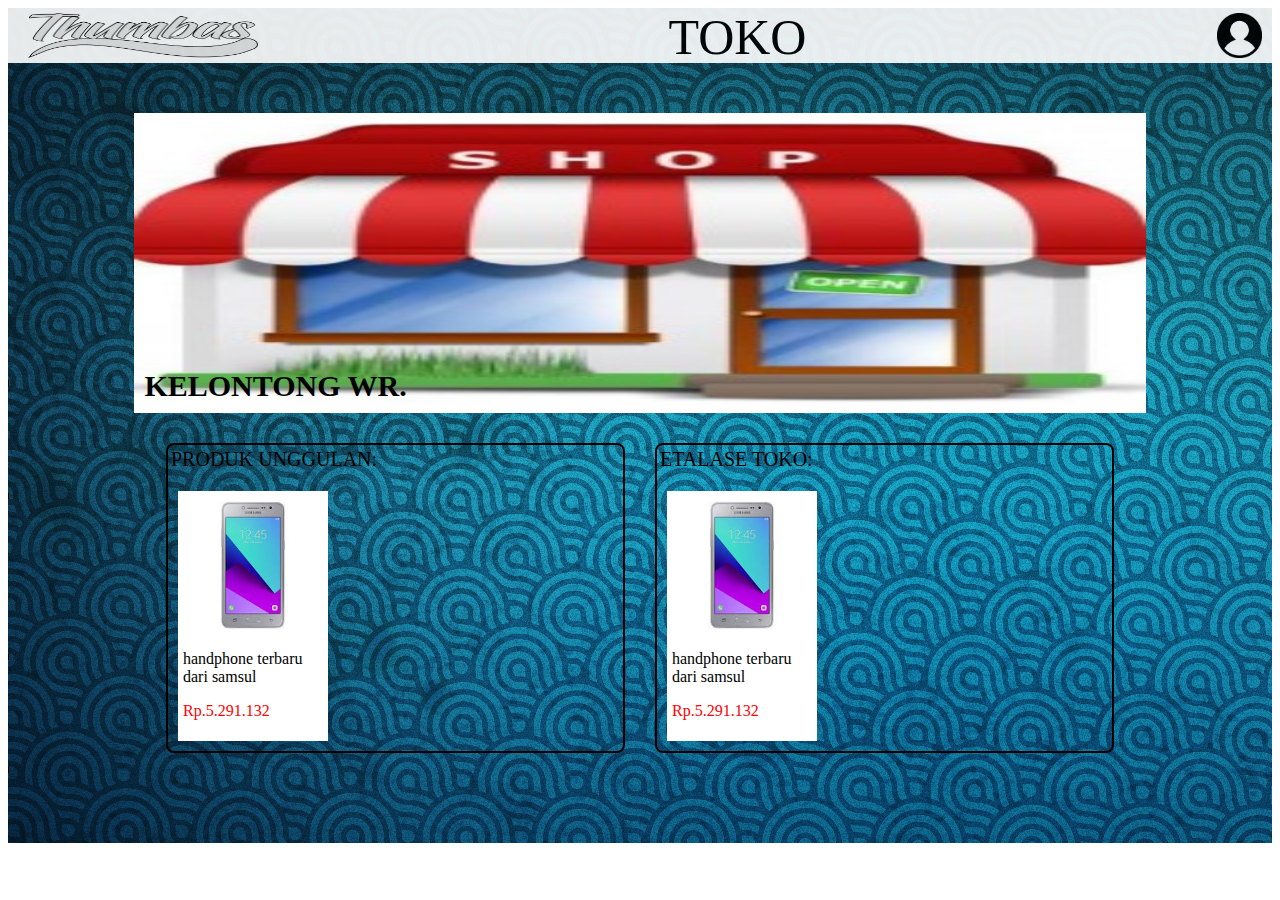
<file: toko.html>
<!DOCTYPE html>
<html>
<head>
	<title>TOKO</title>
	<link rel="stylesheet" type="text/css" href="toko.css">
</head>
<body>
<div class="container">
    <div class="header">
    	toko
      	<a href="index.html">
          <img src="logo thumbas.png" class="logo">
        </a>
        <img src="avatar.png" onclick="openNav()" class="profile" style="cursor: pointer;">
    </div>
	   <div id="mySidenav" class="sidenav">
  		<a href="javascript:void(0)" class="closebtn" onclick="closeNav()">&times;</a>
  		<div class="avatar" >
  			<p> <img src="avatar.png" width="120" height="120"></p>
  			<div class="diri">
  				<p>Nama: Abimanyu</p>
  				<br>
  				<p>Saldo: Rp.0</p>
  			</div>
  		 <a href="profile.html"> Profil Lengkap </a>
  		</div>
  		<a href="transaksi.html">
  			<img src="logo dolar.png" class="icon">
  			Pembayaran
  		</a>
 		<a href="inbox.html">
  			<img src="logo inbox.png" class="icon">
  			Inbox
  		</a>
  		<a href="cs.html">
  			<img src="logo customer service.png" class="icon">
  			Customer Service
  		</a>
  		<a href="toko.html">
  			<img src="logo toko.png" class="icon">
  			Toko
  		</a>
  		<a href="index.html">
  			<img src="logo keluar.png" class="icon">
  			Keluar
  		</a>
  		<script type="text/javascript" src="home.js"></script>
	</div>
  <div class="toko">
    <img src="toko.jpg" width="100%" height="100%">
    <p> KELONTONG WR.</p>
  </div>
  <div class="list">
    <div class="unggulan">
      <div class="r">PRODUK UNGGULAN:</div>
      <div class="barang">
        <a target="_blank" href="barang.html">
          <img src="handphone.jpg" style="width: 100%;height: auto;">
        </a>
        <div class="harga">
          handphone terbaru dari samsul
          <p style="color: red">Rp.5.291.132</p>
        </div>
      </div>
    </div>
    <div class="etalase">
      <div class="r">ETALASE TOKO:</div>
      <div class="barang">
        <a target="_blank" href="barang.html">
          <img src="handphone.jpg" style="width: 100%;height: auto;">
        </a>
        <div class="harga">
          handphone terbaru dari samsul
          <p style="color: red">Rp.5.291.132</p>
        </div>
      </div>
    </div>
  </div>
</div>
</body>
</html>
</file>
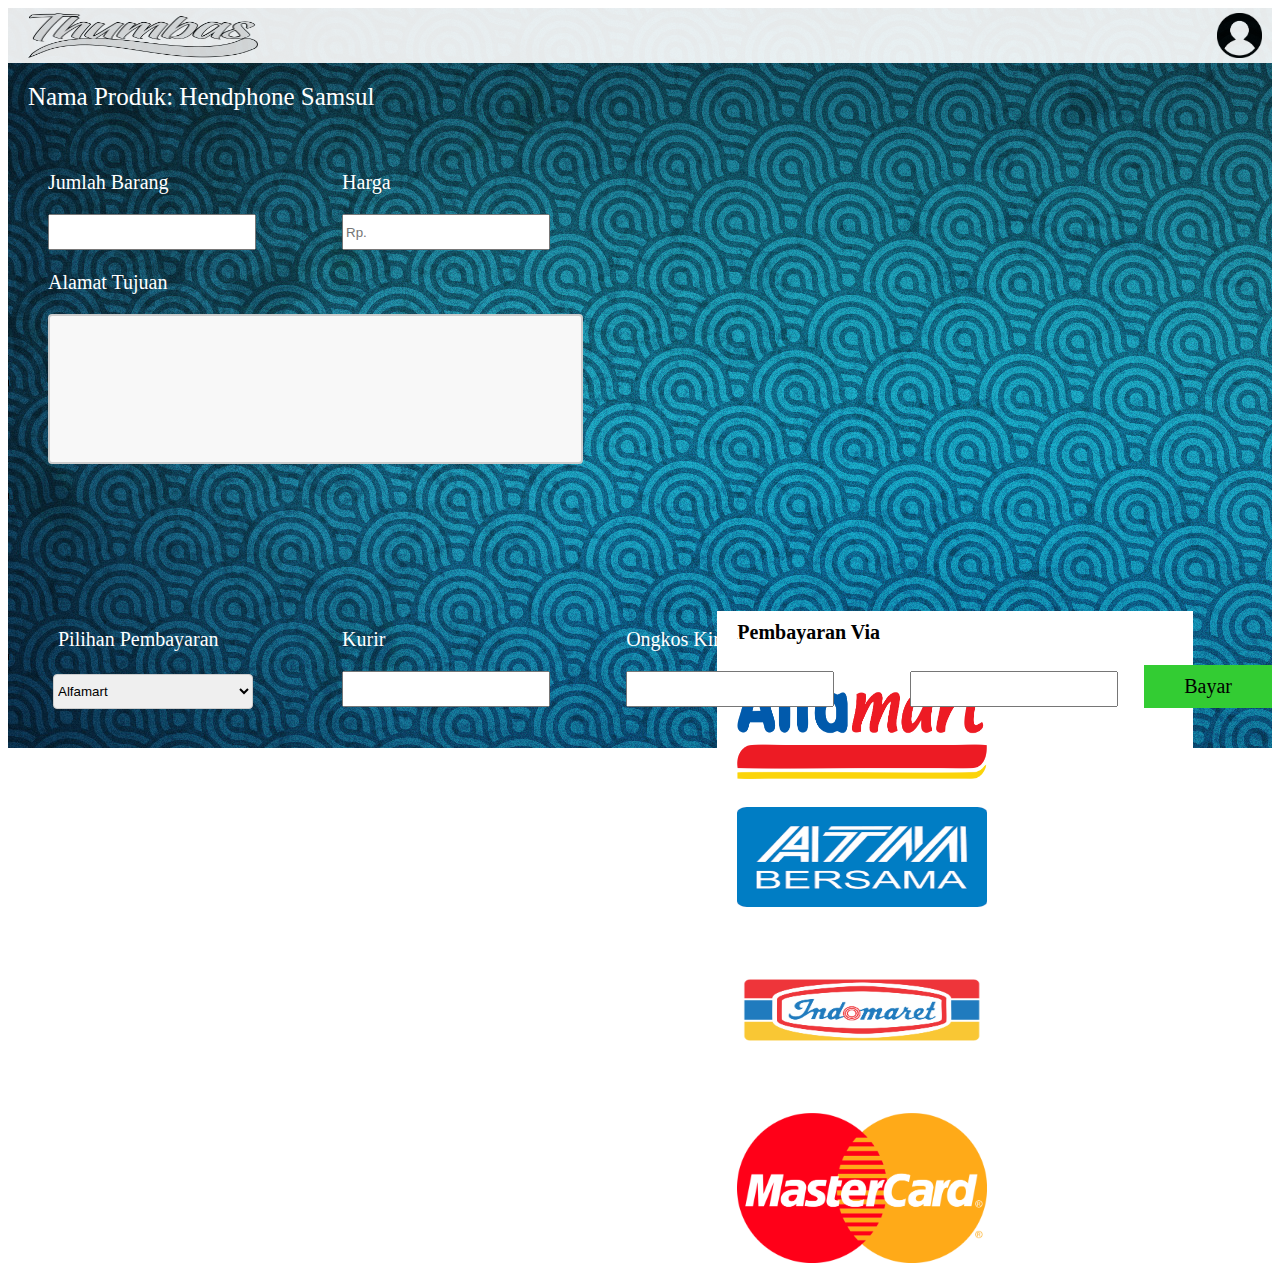
<file: transaksi.html>
<!DOCTYPE html>
<html>
<head>
	<title></title>
	<link rel="stylesheet" type="text/css" href="transaksi.css">
</head>
<body>
<div class="container">
    <div class="header">
      	<a href="index.html">
          <img src="logo thumbas.png" class="logo">
        </a>
        <img src="avatar.png" onclick="openNav()" class="profile" style="cursor: pointer;">
    </div>
	<div id="mySidenav" class="sidenav">
  		<a href="javascript:void(0)" class="closebtn" onclick="closeNav()">&times;</a>
  		<div class="avatar" >
  			<p> <img src="avatar.png" width="120" height="120"></p>
  			<div class="diri">
  				<p>Nama: Abimanyu</p>
  				<br>
  				<p>Saldo: Rp.0</p>
  			</div>
  		 <a href="profile.html"> Profil Lengkap </a>
  		</div>
  		<a href="transaksi.html">
  			<img src="logo dolar.png" class="icon">
  			Pembayaran
  		</a>
 		<a href="inbox.html">
  			<img src="logo inbox.png" class="icon">
  			Inbox
  		</a>
  		<a href="cs.html">
  			<img src="logo customer service.png" class="icon">
  			Customer Service
  		</a>
  		<a href="toko.html">
  			<img src="logo toko.png" class="icon">
  			Toko
  		</a>
  		<a href="index.html">
  			<img src="logo keluar.png" class="icon">
  			Keluar
  		</a>
  		<script type="text/javascript" src="home.js"></script>
	</div>
	<p style="color: white;font-size: 25px;margin: 20px"> Nama Produk: Hendphone Samsul</p>
	<div class="data">
		<div class="Jumlah">
			<script type="text/javascript" src="angular.min.js"></script>
			<body ng-app="">
				<p style="color: white; font-size: 20px;padding-left: 20px;">Jumlah Barang</p>
				<form name="myForm">
					<input type="number" name="Jumlah" ng-model="myInput" style="margin-left: 20px;height: 30px;width: 200px">
				</form>
			</body>
		</div>
		<div class="harga">
			<body ng-app="">
				<p style="color: white; font-size: 20px;padding-left: 20px;">Harga</p>
				<form name="myForm">
					<input type="text" name="harga" placeholder="Rp." ng-model="myInput1" style="margin-left: 20px;height: 30px;width: 200px">
				</form>
			</body>
		</div>
		<br>
		<br>
		<div class="alamat">
			<body ng-app="">
				<p style="color: white; font-size: 20px;padding-left: 20px;">Alamat Tujuan</p>
				<form name="myForm">
					<textarea>
					</textarea>
				</form>
			</body>
		</div>
	</div>
	<div class="via">
		<div class="vallen">
			<p style="color: black;font-size: 20px;margin-left:20px;margin-bottom:5px;font-weight: bold;padding-top: 10px"> Pembayaran Via</p>
			<br>
			<img src="logo alfamart.png" height ="100" width="250" style="margin-top: 12px;margin-left: 20px;margin-bottom: 12px">
			<img src="logo atm bersama.png" height ="100" width="250" style="margin-top: 12px;margin-left: 20px;margin-bottom: 12px">
			<img src="logo indomaret.png" height= "150" width="250" style="margin-top: 12px;margin-left: 20px;margin-bottom: 12px">
			<img src="logo master card.png" height="150" width="250" style="margin-top: 12px;margin-left: 20px;margin-bottom: 12px">
		</div>
	</div>
	<div class="bayar">
		<div class="a">
			<p style="color: white; font-size: 20px;padding-left: 20px;">Pilihan Pembayaran</p>
			<select id="country" name="country">
      			<option value="alfamart">Alfamart</option>
      			<option value="indomart">Indomart</option>
      			<option value="Kredit">Kartu Kredit</option>
      			<option value="ATM">Transfer Antar Bank</option>
    		</select>
		</div>
		<div class="a">
			<script type="text/javascript" src="angular.min.js"></script>
			<body ng-app="">
				<p style="color: white; font-size: 20px;padding-left: 20px;">Kurir</p>
				<form name="myForm">
					<input type="text" name="Kurir" ng-model="e" style="margin-left: 20px;height: 30px;width: 200px">
				</form>
			</body>
		</div>
		<div class="a">
			<script type="text/javascript" src="angular.min.js"></script>
			<body ng-app="">
				<p style="color: white; font-size: 20px;padding-left: 20px;">Ongkos Kirim</p>
				<form name="myForm">
					<input type="text" name="ongkir" ng-model="w" style="margin-left: 20px;height: 30px;width: 200px">
				</form>
			</body>
		</div>
		<div class="a">
			<script type="text/javascript" src="angular.min.js"></script>
			<body ng-app="">
				<p style="color: white; font-size: 20px;padding-left: 20px;">Total Pembayaran</p>
				<form name="myForm">
					<input type="text" name="Total" ng-model="q" style="margin-left: 20px;height: 30px;width: 200px">
				</form>
			</body>
		</div>
		<a href="rating.html">Bayar</a>
	</div>
</div>
</body>
</html>
</file>
<file: home.css>
/*background*/
.container{
  width: 100%;
  height: auto;
  background-image: url(background-elegant-hd-2.jpg);
}

/*header*/
.header {
  background-color: white;
  opacity: .9;
  position: sticky;
}
.topnav {
  background-color: white;
  display: flex;
  justify-content: center;
  align-items: center;
}

/*search*/
.topnav .search-container {
  float: right;
  margin-top: 10px;
  margin-bottom: 5px; 
}
.topnav input[type=text] {
  padding: 6px;
  margin-top: 8px;
  font-size: 17px;
  border: none;
}
.topnav .search-container button {
  float: right;
  padding: 6px 10px;
  margin-top: 5px;
  margin-right: 16px;
  background: #ddd;
  font-size: 20px;
  border: none;
  cursor: pointer;
}
.topnav .search-container button:hover {
  background: #ccc;
}
@media screen and (max-width: 1000px) {
  .topnav .search-container {
    float: none;
  }
  .topnav a, .topnav input[type=text], .topnav .search-container button {
    float: none;
    display: block;
    text-align: left;
    width: 100%;
    margin: 0;
    padding: 14px;
  }
  .topnav input[type=text] {
    border: 1px solid #ccc;  
  }
}

.logo {
  width: 230px;
  height: 45px;
  margin: 5px;
  margin-left: 20px;
  float: left;
}
/*kategori*/
.flip {
    border: solid 1px #c3c3c3;
}

.panel {
top:45px;
left: 726px;
    padding: 50px;
    position: absolute;
    display: none;
    padding: 5px;
    background-color: white;
    border: solid 1px #c3c3c3;
}
.panel a {
    color: black;
    padding: 12px 16px;
    text-decoration: none;
    display: block;
    text-align: left;
    z-index: 1;
}

/*login*/
.login {
    background-color: skyblue;
    border: none;
    color: black;
    padding: 10px 30px;
    text-align: center;
    text-decoration: none;
    display: inline-block;
    font-size: 18px;
    cursor: pointer;
    right: 130px;
    top: 7px;
    position: absolute;
    border-radius: 10px;
}
.signup {
    background-color: skyblue;
    border: none; 
    color: black;
    padding: 10px 30px;
    text-align: center;
    text-decoration: none;
    display: inline-block;
    font-size: 18px;
    cursor: pointer;
    right: 7px;
    top: 7px;
    position: absolute;
    border-radius: 10px;
}
/*promo*/
* {box-sizing: border-box}
body {font-family: Verdana, sans-serif; margin:5px}
.mySlides {display: none}
img {vertical-align: middle;}

.slideshow-container {
  max-width: 1000px;
  position: relative;
  margin: auto;
  margin-top: 15px;
  z-index: 0;
}

.prev, .next {
  cursor: pointer;
  position: absolute;
  top: 50%;
  width: auto;
  padding: 16px;
  margin-top: -22px;
  color: white;
  font-weight: bold;
  font-size: 18px;
  transition: 0.6s ease;
  border-radius: 0 3px 3px 0;
}

.next {
  right: 0;
  border-radius: 3px 0 0 3px;
}

.prev:hover, .next:hover {
  background-color: rgba(0,0,0,0.8);
}
.dot {
  cursor: pointer;
  height: 15px;
  width: 15px;
  margin: 0 2px;
  background-color: #bbb;
  border-radius: 50%;
  display: inline-block;
  transition: background-color 0.6s ease;
}

.active, .dot:hover {
  background-color: #717171;
}

.fade {
  -webkit-animation-name: fade;
  -webkit-animation-duration: 1.5s;
  animation-name: fade;
  animation-duration: 1.5s;
}

@-webkit-keyframes fade {
  from {opacity: .4} 
  to {opacity: 1}
}

@keyframes fade {
  from {opacity: .4} 
  to {opacity: 1}
}

@media only screen and (max-width: 300px) {
  .prev, .next,.text {font-size: 11px}
}
/*list*/
.list {
  display: flex;
  flex-wrap: wrap;
}
.barang {
  background-color: white;
  width: 200px;
  height:300px;
  margin: 20px;
  float: left;
}
.barang:hover{
  border:1px solid black;
}
.harga {
  padding: 15px;
  text-align: left;
}
</file>
<file: barang.css>
.container{
  width: 100%;
  height: 694px;
  background-image: url(background-elegant-hd-2.jpg);
  position: relative;
}

/*header*/
.header {
  background-color: white;
  opacity: .9;
position: relative;
  width: 100%;
  height: 55px;
}
.logo {
  width: 230px;
    height: 45px;
   margin: 5px;
   margin-left: 20px;
    float: left;
}
/*list*/
.barang {
  width: 75%;
  height: 500px;
  margin-top: 30px;
  margin-left: 12%;
  margin-bottom: 20px;
  position: relative;
}
.image {
  border: 1px solid black;
  border-radius: 10px;
  display: block;
    position: absolute;
    left: 0;
    top: 0;
    width: 35%;
    height: 90%;
}
.deskripsi {
  border-radius: 10px;
  background-color: white;
  opacity: .5;
  position: absolute;
  top: 0;
  right: 0;
  width: 60%;
  height: 100%;
}
.deskripsi p {
  margin: 10px;
  text-align: left;
  font-size: 20px;
  color: black;
  bottom: 0;
  height: 400px;
  position: absolute;
}
.harga {
  position: absolute;
  top: 0;
  text-align: left;
  font-size: 20px;
  margin: 10px;
}
.pesan {
    background-color: #4CAF50;
    border: none;
    color: black;
    padding: 10px 45px;
    text-align: center;
    text-decoration: none;
    display: inline-block;
    font-size: 20px;
    cursor: pointer;
    position: absolute;
    left: 0;
    bottom: 0;
}
/*profile*/
.profile {
  margin: 5px;
  margin-right: 10px;
  width: 45px;
  height: 45px;
  float: right;
}
.sidenav {
    height: 100%;
    width: 0;
    position: fixed;
    z-index: 1;
    top: 0;
    left: 0;
    background-color: white;
    opacity: .8;
    overflow-x: hidden;
    transition: 0.5s;
    padding-top: 60px;
}

.sidenav a {
    padding: 8px 8px 8px 32px;
    text-decoration: none;
    font-size: 25px;
    color: black;
    display: block;
    transition: 0.3s;
}

.sidenav a:hover {
    opacity: .5;
}

.sidenav .closebtn {
    position: absolute;
    top: 0;
    right: 25px;
    font-size: 36px;
    margin-left: 50px;
}

#main {
    transition: margin-left .5s;
    padding: 16px;
}

@media screen and (max-height: 450px) {
  .sidenav {padding-top: 15px;}
  .sidenav a {font-size: 18px;}
}
.avatar {
  width: 100%;
  height: 100px;
  margin: 20px;
}
.avatar p{
  float: left;
  width: 100px;
  margin: auto;
}
.avatar a {
  float: right;
  width: 100%;
  height: 50px;
  font-size: 20px;
  text-align: left;
  color: black;
  cursor: pointer;
}
.avatar a:hover{
  color: red;
}
.diri {
  position: absolute;
  right: 0;
  text-align: left;
  font-size: 15px;
  margin:5px;
  margin-top: 30px;
}
.icon {
  width: 25px;
  height: 25px;
}
</file>
<file: cs.css>
.container{
  width: 100%;
  height: 740px;
  background-image: url(background-elegant-hd-2.jpg);
  position: relative;
}

/*header*/
.header {
  background-color: white;
  opacity: .9;
position: relative;
  width: 100%;
  height: 55px;
  text-align: center;
  font-size: 50px;
  text-transform: uppercase;
}
.logo {
  width: 230px;
    height: 45px;
   margin: 5px;
   margin-left: 20px;
    float: left;
}
/*profile*/
.profile {
  margin: 5px;
  margin-right: 10px;
  width: 45px;
  height: 45px;
  float: right;
}
.sidenav {
    height: 100%;
    width: 0;
    position: fixed;
    z-index: 1;
    top: 0;
    left: 0;
    background-color: white;
    opacity: .8;
    overflow-x: hidden;
    transition: 0.5s;
    padding-top: 60px;
}

.sidenav a {
    padding: 8px 8px 8px 32px;
    text-decoration: none;
    font-size: 25px;
    color: black;
    display: block;
    transition: 0.3s;
}

.sidenav a:hover {
    opacity: .5;
}

.sidenav .closebtn {
    position: absolute;
    top: 0;
    right: 25px;
    font-size: 36px;
    margin-left: 50px;
}

#main {
    transition: margin-left .5s;
    padding: 16px;
}

@media screen and (max-height: 450px) {
  .sidenav {padding-top: 15px;}
  .sidenav a {font-size: 18px;}
}
.avatar {
  width: 100%;
  height: 100px;
  margin: 20px;
}
.avatar p{
  float: left;
  width: 100px;
  margin: auto;
}
.avatar a {
  float: right;
  width: 100%;
  height: 50px;
  font-size: 20px;
  text-align: left;
  color: black;
  cursor: pointer;
}
.avatar a:hover{
  color: red;
}
.diri {
  position: absolute;
  right: 0;
  text-align: left;
  font-size: 15px;
  margin:5px;
  margin-top: 30px;
}
.icon {
  width: 25px;
  height: 25px;
}

/*atas*/
.atas {
  width: 80%;
  height: 300px;
  text-align: center;
  font-size: 30px;
  text-transform: uppercase;
  margin-top: 50px;
  margin: auto;
  color: white;
  line-height: 0.2;
}
.mas {
  float: left;
  width: 40%;
  height: 300px;
  margin: 50px;
  margin-top: 5px;
  background-color: white;
  position: relative;
}
.alah {
  float: right;
  width: 40%;
  height: 300px;
  margin: 50px;
  margin-top: 5px;
  background-color: white;
  position: relative;
}
.alah, .mas a{
  cursor: pointer;
  color: black;
  text-decoration: none;
}
</file>
<file: cs1.css>
.container{
  width: 100%;
  height: 740px;
  background-image: url(background-elegant-hd-2.jpg);
  position: relative;
}

/*header*/
.header {
  background-color: white;
  opacity: .9;
position: relative;
  width: 100%;
  height: 55px;
  text-align: center;
  font-size: 50px;
  text-transform: uppercase;
}
.logo {
  width: 230px;
    height: 45px;
   margin: 5px;
   margin-left: 20px;
    float: left;
}
/*profile*/
.profile {
  margin: 5px;
  margin-right: 10px;
  width: 45px;
  height: 45px;
  float: right;
}
.sidenav {
    height: 100%;
    width: 0;
    position: fixed;
    z-index: 1;
    top: 0;
    left: 0;
    background-color: white;
    opacity: .8;
    overflow-x: hidden;
    transition: 0.5s;
    padding-top: 60px;
}

.sidenav a {
    padding: 8px 8px 8px 32px;
    text-decoration: none;
    font-size: 25px;
    color: black;
    display: block;
    transition: 0.3s;
}

.sidenav a:hover {
    opacity: .5;
}

.sidenav .closebtn {
    position: absolute;
    top: 0;
    right: 25px;
    font-size: 36px;
    margin-left: 50px;
}

#main {
    transition: margin-left .5s;
    padding: 16px;
}

@media screen and (max-height: 450px) {
  .sidenav {padding-top: 15px;}
  .sidenav a {font-size: 18px;}
}
.avatar {
  width: 100%;
  height: 100px;
  margin: 20px;
}
.avatar p{
  float: left;
  width: 100px;
  margin: auto;
}
.avatar a {
  float: right;
  width: 100%;
  height: 50px;
  font-size: 20px;
  text-align: left;
  color: black;
  cursor: pointer;
}
.avatar a:hover{
  color: red;
}
.diri {
  position: absolute;
  right: 0;
  text-align: left;
  font-size: 15px;
  margin:5px;
  margin-top: 30px;
}
.icon {
  width: 25px;
  height: 25px;
}

/*atas*/
.atas {
  width: 80%;
  height: 150px;
  text-align: center;
  font-size: 30px;
  text-transform: uppercase;
  margin: auto;
  color: white;
  line-height: .3;
}
/*bawah*/
.kendala {
  width: 80%;
  height: 450px;
  margin: auto;
  margin-top: 20px;
}
.foto {
  width: 30%;
  height: 430px;
  float: left;
  margin: 10px;
  background-color: white;
}
.foto p{
  height: 20%;
  font-size: 13px;
  color: black;
  width: 98%;
  text-align: left;
  margin: 2px;
}
.masukan {
  width: 60%;
  height: 380px;
  float: right;
  margin: 35px;
  margin-right: 50px;
}
textarea {
    width: 90%;
    height: 150px;
    margin-left: auto;
    box-sizing: border-box;
    border: 2px solid #ccc;
    border-radius: 4px;
    background-color: #f8f8f8;
    font-size: 16px;
    resize: none;
    text-align: left;
}
</file>
<file: inbox.css>
.container{
  width: 100%;
  height: 740px;
  background-image: url(background-elegant-hd-2.jpg);
  position: relative;
}

/*header*/
.header {
  background-color: white;
  opacity: .9;
position: relative;
  width: 100%;
  height: 55px;
  text-align: center;
  font-size: 50px;
  text-transform: uppercase;
}
.logo {
  width: 230px;
    height: 45px;
   margin: 5px;
   margin-left: 20px;
    float: left;
}
/*profile*/
.profile {
  margin: 5px;
  margin-right: 10px;
  width: 45px;
  height: 45px;
  float: right;
}
.sidenav {
    height: 100%;
    width: 0;
    position: fixed;
    z-index: 1;
    top: 0;
    left: 0;
    background-color: white;
    opacity: .8;
    overflow-x: hidden;
    transition: 0.5s;
    padding-top: 60px;
}

.sidenav a {
    padding: 8px 8px 8px 32px;
    text-decoration: none;
    font-size: 25px;
    color: black;
    display: block;
    transition: 0.3s;
}

.sidenav a:hover {
    opacity: .5;
}

.sidenav .closebtn {
    position: absolute;
    top: 0;
    right: 25px;
    font-size: 36px;
    margin-left: 50px;
}

#main {
    transition: margin-left .5s;
    padding: 16px;
}

@media screen and (max-height: 450px) {
  .sidenav {padding-top: 15px;}
  .sidenav a {font-size: 18px;}
}
.avatar {
  width: 100%;
  height: 100px;
  margin: 20px;
}
.avatar p{
  float: left;
  width: 100px;
  margin: auto;
}
.avatar a {
  float: right;
  width: 100%;
  height: 50px;
  font-size: 20px;
  text-align: left;
  color: black;
  cursor: pointer;
}
.avatar a:hover{
  color: red;
}
.diri {
  position: absolute;
  right: 0;
  text-align: left;
  font-size: 15px;
  margin:5px;
  margin-top: 30px;
}
.icon {
  width: 25px;
  height: 25px;
}

/*inbox*/
.inbox {
  float: left;
  width: 47%;
  height: 500px;
  background-color: white;
  opacity: .8;
  margin-top: 80px;
  margin-left: 50px;
  border-radius: 60px;
  display: flex;
  flex-direction: column;
}

/* Style the buttons inside the tab */
.inbox button {
    display: block;
    background-color: inherit;
    color: black;
    padding: 22px 16px;
    width: 100%;
    border: none;
    outline: none;
    text-align: left;
    cursor: pointer;
    transition: 0.3s;
    font-size: 17px;
}

/* Change background color of buttons on hover */
.inbox button:hover {
    background-color: #ddd;
}

/* Create an active/current "tab button" class */
.inbox button.active {
    background-color: #ccc;
}

/* Style the tab content */
.tabcontent {
    display: none;
    float: left;
    padding: 0px 12px;
    border: 1px solid #ccc;
    width: 700px;
    height: 500px;
    position: absolute;
    right: 13px;
    top: 137px;
    background-color: black;
    border-radius: 60px;
    opacity: .9;
}

/*chat*/
.chat {
  float: right;
  width: 47%;
  height: 500px;
  margin: 17px;
  margin-top: 80px;
}
.thumbas{
  margin-top: 40px;
  display: inline-block;
}
.a {
  width: 300px;
  height: 50px;
  float: left;
  margin-top: 10px;
  margin-left: 30px;
  bottom: 0;
  position: absolute;
}
.gelembung {
  position: absolute;
  left: 0;
  bottom: 200px;
  margin: 20px;
  width: 300px;
  height: 100px;
}
.gelembung2 {
  position: absolute;
  right: 0;
  bottom: 50px;
  margin: 20px;
  width: 300px;
  height: 100px;
}
.gelembung3 {
  position: absolute;
  right: 0;
  top: 50px;
  margin: 20px;
  width: 300px;
  height: 100px;
}
/*search*/
.topnav {
  background-color: white;
  display: flex;
  justify-content: center;
  align-items: center;
  border: 1px solid black;
  width: 350px;
  height: 40px;
  border-radius: 10px;
  margin-left: 150px;
  margin-top: 50px;
  margin-bottom: 70px;
}
.topnav .search-container {
  float: right;
  margin-top: 10px;
  margin-bottom: 5px; 
}
.topnav input[type=text] {
  padding: 6px;
  margin-top: 8px;
  font-size: 17px;
  border: none;
}
.topnav .search-container button {
  float: right;
  padding: 6px 10px;
  margin-top: 5px;
  margin-right: 16px;
  background: #ddd;
  font-size: 20px;
  width: 35px;
  border: none;
  cursor: pointer;
}
.topnav .search-container button:hover {
  background: #ccc;
}
@media screen and (max-width: 1000px) {
  .topnav .search-container {
    float: none;
  }
  .topnav a, .topnav input[type=text], .topnav .search-container button {
    float: none;
    display: block;
    text-align: left;
    width: 100%;
    margin: 0;
    padding: 14px;
  }
  .topnav input[type=text] {
    border: 1px solid #ccc;  
  }
}
</file>
<file: login.css>
.container{
  width: 100%;
  height: 694px;
  background-image: url(background-elegant-hd-2.jpg);
}

/*header*/
.header {
  background-color: white;
  opacity: .9;
position: relative;
  width: 100%;
  height: 55px;
}
.logo {
	width: 230px;
  	height: 45px;
 	 margin: 5px;
 	 margin-left: 20px;
  	float: left;
}
/*login*/
body {
  font-family: Arial, Helvetica, sans-serif;
}

* {
  box-sizing: border-box;
}

/* style the container */
.login {
  position: relative;
  border-radius: 5px;
  background-color: #f2f2f2;
  width: 50%;
  height: auto;
  margin: auto;
  margin-bottom: 10px
} 

/* style inputs and link buttons */
input,
.btn {
  width: 100%;
  padding: 12px;
  border: none;
  border-radius: 4px;
  margin: 5px;
  opacity: 0.85;
  display: inline-block;
  font-size: 17px;
  text-decoration: none;
}

input:hover,
.btn:hover {
  opacity: 1;
}

/* add appropriate colors to fb, twitter and google buttons */
.fb {
  background-color: #3B5998;
  color: white;
}
.google {
  background-color: #dd4b39;
  color: white;
}

/* style the submit button */
input[type=submit] {
  background-color: #4CAF50;
  color: white;
  cursor: pointer;
}

input[type=submit]:hover {
  background-color: #45a049;
}

/* Two-column layout */
.col {
  width: 100%;
  margin: auto;
  padding: 50px;
  padding-top: 10px;
  margin-top: 6px;
}

/* hide some text on medium and large screens */
.hide-md-lg {
  display: none;
}

/* bottom container */
.bottom-container {
	width: 50%;
	height: 10%;
	display: flex;
	flex-direction: row;
  margin: auto;
  padding: 50px;
  padding-top: 10px;
  margin-top: 6px;
  text-align: center;
  background-color: #666;
  border-radius: 0px 0px 4px 4px;
}
/*atau*/
.hl {
  position: absolute;
  top: 50%;
  transform: translate(50%);
  border: 2px solid #ddd;
  width: 50%;
}
.hl-innertext {
  position: absolute;
  top: 50%;
  left: 50%;
  transform: translate(-50%,-50%);
  background-color: #f1f1f1;
  border: 1px solid #ccc;
  border-radius: 50%;
  padding: 8px 10px;
}
/* Responsive layout - when the screen is less than 650px wide, make the two columns stack on top of each other instead of next to each other */
@media screen and (max-width: 650px) {
  .col {
    width: 100%;
    margin-top: 0;
  }
  .vl {
    display: none;
  }
  /* show the hidden text on small screens */
  .hide-md-lg {
    display: block;
    text-align: center;
  }
}
</file>
<file: profile.css>
.container{
  width: 100%;
  height: 800px;
  background-image: url(background-elegant-hd-2.jpg);
  position: relative;
}

/*header*/
.header {
  background-color: white;
  opacity: .9;
position: relative;
  width: 100%;
  height: 55px;
  text-align: center;
  font-size: 40px;
  text-transform: capitalize;
}
.logo {
  width: 230px;
    height: 45px;
   margin: 5px;
   margin-left: 20px;
    float: left;
}
/*profile*/
.profile {
  margin: 5px;
  margin-right: 10px;
  width: 45px;
  height: 45px;
  float: right;
}
.sidenav {
    height: 100%;
    width: 0;
    position: fixed;
    z-index: 1;
    top: 0;
    left: 0;
    background-color: white;
    opacity: .8;
    overflow-x: hidden;
    transition: 0.5s;
    padding-top: 60px;
}

.sidenav a {
    padding: 8px 8px 8px 32px;
    text-decoration: none;
    font-size: 25px;
    color: black;
    display: block;
    transition: 0.3s;
}

.sidenav a:hover {
    opacity: .5;
}

.sidenav .closebtn {
    position: absolute;
    top: 0;
    right: 25px;
    font-size: 36px;
    margin-left: 50px;
}

#main {
    transition: margin-left .5s;
    padding: 16px;
}

@media screen and (max-height: 450px) {
  .sidenav {padding-top: 15px;}
  .sidenav a {font-size: 18px;}
}
.avatar {
  width: 100%;
  height: 100px;
  margin: 20px;
}
.avatar p{
  float: left;
  width: 100px;
  margin: auto;
}
.avatar a {
  float: right;
  width: 100%;
  height: 50px;
  font-size: 20px;
  text-align: left;
  color: black;
  cursor: pointer;
}
.avatar a:hover{
  color: red;
}
.diri {
  position: absolute;
  right: 0;
  text-align: left;
  font-size: 15px;
  margin:5px;
  margin-top: 30px;
}
.icon {
  width: 25px;
  height: 25px;
}
/*profile*/
.barang {
  width: 75%;
  height: 500px;
  margin-top: 30px;
  margin-left: 12%;
  margin-bottom: 20px;
  position: relative;
}
.image {
  border: 1px solid black;
  border-radius: 40px;
  display: block;
  background-color: white;
    position: absolute;
    left: 0;
    top: 0;
    width: 35%;
    height: 500px;
}
.deskripsi {
  border-radius: 10px;
  background-color: white;
  opacity: .5;
  position: absolute;
  top: 0;
  right: 0;
  width: 60%;
  height: 100%;
}
.deskripsi p {
  margin: 10px;
  text-align: left;
  font-size: 30px;
  color: black;
  float: left;
  font-weight: bold;
}
.deskripsi a{
  margin: 10px;
  text-align: left;
  font-size: 30px;
  color: black;
  float: right;
  width: 400px;
}
</file>
<file: promo.css>
.container{
  width: 100%;
  height: auto;
  background-image: url(background-elegant-hd-2.jpg);
}

/*header*/
.header {
  background-color: white;
  opacity: .9;
position: relative;
  width: 100%;
  height: 55px;
}
.logo {
  width: 230px;
    height: 45px;
   margin: 5px;
   margin-left: 20px;
    float: left;
}
/*profile*/
.profile {
  margin: 5px;
  margin-right: 10px;
  width: 45px;
  height: 45px;
  float: right;
}
.sidenav {
    height: 100%;
    width: 0;
    position: fixed;
    z-index: 1;
    top: 0;
    left: 0;
    background-color: white;
    opacity: .8;
    overflow-x: hidden;
    transition: 0.5s;
    padding-top: 60px;
}

.sidenav a {
    padding: 8px 8px 8px 32px;
    text-decoration: none;
    font-size: 25px;
    color: black;
    display: block;
    transition: 0.3s;
}

.sidenav a:hover {
    opacity: .5;
}

.sidenav .closebtn {
    position: absolute;
    top: 0;
    right: 25px;
    font-size: 36px;
    margin-left: 50px;
}

#main {
    transition: margin-left .5s;
    padding: 16px;
}

@media screen and (max-height: 450px) {
  .sidenav {padding-top: 15px;}
  .sidenav a {font-size: 18px;}
}
.avatar {
  width: 100%;
  height: 100px;
  margin: 20px;
}
.avatar p{
  float: left;
  width: 100px;
  margin: auto;
}
.avatar a {
  float: right;
  width: 100%;
  height: 50px;
  font-size: 20px;
  text-align: left;
  color: black;
  cursor: pointer;
}
.avatar a:hover{
  color: red;
}
.diri {
  position: absolute;
  right: 0;
  text-align: left;
  font-size: 15px;
  margin:5px;
  margin-top: 30px;
}
.icon {
  width: 25px;
  height: 25px;
}
/*list*/
.list {
  display: flex;
  flex-wrap: wrap;
}
.barang1 {
  background-color: white;
  width: 700px;
  height: 300px;
  margin: auto;
  margin-top: 10px;
  margin-bottom: 10px;
  float: left;
}
.barang {
  background-color: white;
  width: 355px;
  height:200px;
  margin-left: 17px;
  margin-bottom: 10px;
  float: left;
}
.barang1:hover{
  color: white;
  opacity: .9;
}
.harga {
  padding: 15px;
  text-align: left;
}
</file>
<file: rating.css>
.container{
  width: 100%;
  height: 740px;
  background-image: url(background-elegant-hd-2.jpg);
}

/*header*/
.header {
  background-color: white;
  opacity: .9;
position: relative;
  width: 100%;
  height: 55px;
}
.logo {
  width: 230px;
    height: 45px;
   margin: 5px;
   margin-left: 20px;
    float: left;
}
/*profile*/
.profile {
  margin: 5px;
  margin-right: 10px;
  width: 45px;
  height: 45px;
  float: right;
}
.sidenav {
    height: 100%;
    width: 0;
    position: fixed;
    z-index: 1;
    top: 0;
    left: 0;
    background-color: white;
    opacity: .8;
    overflow-x: hidden;
    transition: 0.5s;
    padding-top: 60px;
}

.sidenav a {
    padding: 8px 8px 8px 32px;
    text-decoration: none;
    font-size: 25px;
    color: black;
    display: block;
    transition: 0.3s;
}

.sidenav a:hover {
    opacity: .5;
}

.sidenav .closebtn {
    position: absolute;
    top: 0;
    right: 25px;
    font-size: 36px;
    margin-left: 50px;
}

#main {
    transition: margin-left .5s;
    padding: 16px;
}

@media screen and (max-height: 450px) {
  .sidenav {padding-top: 15px;}
  .sidenav a {font-size: 18px;}
}
.avatar {
  width: 100%;
  height: 100px;
  margin: 20px;
}
.avatar p{
  float: left;
  width: 100px;
  margin: auto;
}
.avatar a {
  float: right;
  width: 100%;
  height: 50px;
  font-size: 20px;
  text-align: left;
  color: black;
  cursor: pointer;
}
.avatar a:hover{
  color: red;
}
.diri {
  position: absolute;
  right: 0;
  text-align: left;
  font-size: 15px;
  margin:5px;
  margin-top: 30px;
}
.icon {
  width: 25px;
  height: 25px;
}
/*bawah*/
.rating {
  width: 70%;
  height: 300px;
  margin: auto;
  margin-top: 20px;
}
.barang {
  float: left;
  width: 45%;
  height: 280px;
  margin: 10px;
  position: relative;
}
.barang1 {
  float: right;
  width: 45%;
  height: 280px;
  margin: 10px;
  position: relative;
}
.toko {
  width: 100%;
  height: 280px;
}
.w {
  position: absolute;
  top: 0;
  left: 0;
  margin: 10px;
  margin-left: 30px;
  font-size: 20px;
  color: black;
  font-weight: bold;
}
.barang a, .barang1 a {
  position: absolute;
  top: 0;
  right: 0;
  margin: 10px;
  font-size: 20px;
  text-align: center;
  color: black;
  background-color: #33CC33;
  padding: 10px 20px;
  text-decoration: none;
}
.ulasan{
  width: 70%;
  height: 150px;
  margin: auto;
  margin-top: 20px;
}
.q {
  float: left;
  width: 45%;
  height: 130px;
  margin-left: 10px;
}
.e {
  float: left;
  width: 40%;
  height: 130px;
  margin-left: 90px;
}
textarea {
    width: 60%;
    height: 130px;
    margin-left: auto;
    box-sizing: border-box;
    border: 2px solid #ccc;
    border-radius: 4px;
    background-color: #f8f8f8;
    font-size: 16px;
    resize: none;
    text-align: left;
}
</file>
<file: toko.css>
.container{
  width: 100%;
  height: auto;
  background-image: url(background-elegant-hd-2.jpg);
  position: relative;
}

/*header*/
.header {
  background-color: white;
  opacity: .9;
position: relative;
  width: 100%;
  height: 55px;
  text-align: center;
  font-size: 50px;
  text-transform: uppercase;
}
.logo {
  width: 230px;
    height: 45px;
   margin: 5px;
   margin-left: 20px;
    float: left;
}
/*profile*/
.profile {
  margin: 5px;
  margin-right: 10px;
  width: 45px;
  height: 45px;
  float: right;
}
.sidenav {
    height: 100%;
    width: 0;
    position: fixed;
    z-index: 1;
    top: 0;
    left: 0;
    background-color: white;
    opacity: .8;
    overflow-x: hidden;
    transition: 0.5s;
    padding-top: 60px;
}

.sidenav a {
    padding: 8px 8px 8px 32px;
    text-decoration: none;
    font-size: 25px;
    color: black;
    display: block;
    transition: 0.3s;
}

.sidenav a:hover {
    opacity: .5;
}

.sidenav .closebtn {
    position: absolute;
    top: 0;
    right: 25px;
    font-size: 36px;
    margin-left: 50px;
}

#main {
    transition: margin-left .5s;
    padding: 16px;
}

@media screen and (max-height: 450px) {
  .sidenav {padding-top: 15px;}
  .sidenav a {font-size: 18px;}
}
.avatar {
  width: 100%;
  height: 100px;
  margin: 20px;
}
.avatar p{
  float: left;
  width: 100px;
  margin: auto;
}
.avatar a {
  float: right;
  width: 100%;
  height: 50px;
  font-size: 20px;
  text-align: left;
  color: black;
  cursor: pointer;
}
.avatar a:hover{
  color: red;
}
.diri {
  position: absolute;
  right: 0;
  text-align: left;
  font-size: 15px;
  margin:5px;
  margin-top: 30px;
}
.icon {
  width: 25px;
  height: 25px;
}
/*toko*/
.toko {
  width: 80%;
  height: 300px;
  margin: auto;
  margin-top: 50px;
  position: relative;
}
.toko p{
  font-weight: bold;
  position: absolute;
  left: 0;
  bottom: 0;
  margin: 10px;
  font-size: 30px;
}
.r{
  width: 75%;
  height: 30px;
  font-size: 20px;
  margin: 3px;
}
.list {
  width: 75%;
  height: 400px;
  margin: auto;
  margin-top: 30px;
  position: relative;
}
.unggulan {
  float: left;
  display: flex;
  flex-wrap: wrap;
  width: 48%;
  height: auto;
  border: 2px solid black;
  border-radius: 8px;
}
.etalase {
  float: right;
  display: flex;
  flex-wrap: wrap;
  width: 48%;
  height: auto;
  border: 2px solid black;
  border-radius: 8px;
}
.barang {
  background-color: white;
  width: 150px;
  height: auto;
  margin: 10px;
  float: left;
}
.barang:hover{
  border:1px solid black;
}
.harga {
  padding: 5px;
  text-align: left;
}
</file>
<file: transaksi.css>
.container{
  width: 100%;
  height: 740px;
  background-image: url(background-elegant-hd-2.jpg);
  position: relative;
}

/*header*/
.header {
  background-color: white;
  opacity: .9;
position: relative;
  width: 100%;
  height: 55px;
}
.logo {
  width: 230px;
    height: 45px;
   margin: 5px;
   margin-left: 20px;
    float: left;
}
/*profile*/
.profile {
  margin: 5px;
  margin-right: 10px;
  width: 45px;
  height: 45px;
  float: right;
}
.sidenav {
    height: 100%;
    width: 0;
    position: fixed;
    z-index: 1;
    top: 0;
    left: 0;
    background-color: white;
    opacity: .8;
    overflow-x: hidden;
    transition: 0.5s;
    padding-top: 60px;
}

.sidenav a {
    padding: 8px 8px 8px 32px;
    text-decoration: none;
    font-size: 25px;
    color: black;
    display: block;
    transition: 0.3s;
}

.sidenav a:hover {
    opacity: .5;
}

.sidenav .closebtn {
    position: absolute;
    top: 0;
    right: 25px;
    font-size: 36px;
    margin-left: 50px;
}

#main {
    transition: margin-left .5s;
    padding: 16px;
}

@media screen and (max-height: 450px) {
  .sidenav {padding-top: 15px;}
  .sidenav a {font-size: 18px;}
}
.avatar {
  width: 100%;
  height: 100px;
  margin: 20px;
}
.avatar p{
  float: left;
  width: 100px;
  margin: auto;
}
.avatar a {
  float: right;
  width: 100%;
  height: 50px;
  font-size: 20px;
  text-align: left;
  color: black;
  cursor: pointer;
}
.avatar a:hover{
  color: red;
}
.diri {
  position: absolute;
  right: 0;
  text-align: left;
  font-size: 15px;
  margin:5px;
  margin-top: 30px;
}
.icon {
  width: 25px;
  height: 25px;
}
/*data pembelian*/
.data {
  float: left;
  width: 47%;
  height: 400px;
  margin: 20px;
  position: relative;
}
.jumlah{
  width: 300px;
  height: 50px;
  float: left;
  margin-top: 10px;
  margin-left: 100px;
  position: absolute;
}
.harga{
  width: 300px;
  height: 50px;
  float: right;
  position: absolute;
  right: 0;
  top: 0;
}
.alamat {
  width: 100%;
  height: 300px;
  position: absolute;
  bottom: 0;
}
textarea {
    width: 90%;
    height: 150px;
    margin-left: 20px;
    box-sizing: border-box;
    border: 2px solid #ccc;
    border-radius: 4px;
    background-color: #f8f8f8;
    font-size: 16px;
    resize: none;
    text-align: left;
}
.bayar {
  width: 100%;
  height: 150px;
  position: absolute;
  bottom: 0;
  display: flex;
  flex-wrap: nowrap;
}
select {
    width: 200px;
    height: 35px;
    float: left;
    margin-top: 3px;
    margin-left: 15px;
    border: 1px solid #ccc;
    border-radius: 4px;
    box-sizing: border-box;
}
.a {
  width: 300px;
  height: 50px;
  float: left;
  margin-top: 10px;
  margin-left: 30px;
}
.bayar a{
  padding: 10px 40px;
  margin: auto;
  margin-top: 67px;
  text-decoration: none;
  text-align: center;
  font-size: 20px;
  cursor: pointer;
  background-color: #33CC33;
  color: black;
}
/*via*/
.via{
  float: right;
  width: 47%;
  height: 400px;
  margin: 20px;
  position: relative;
}
.vallen {
  margin: auto;
  background-color: white;
  width: 80%;
  height: 90%;
}
</file>
